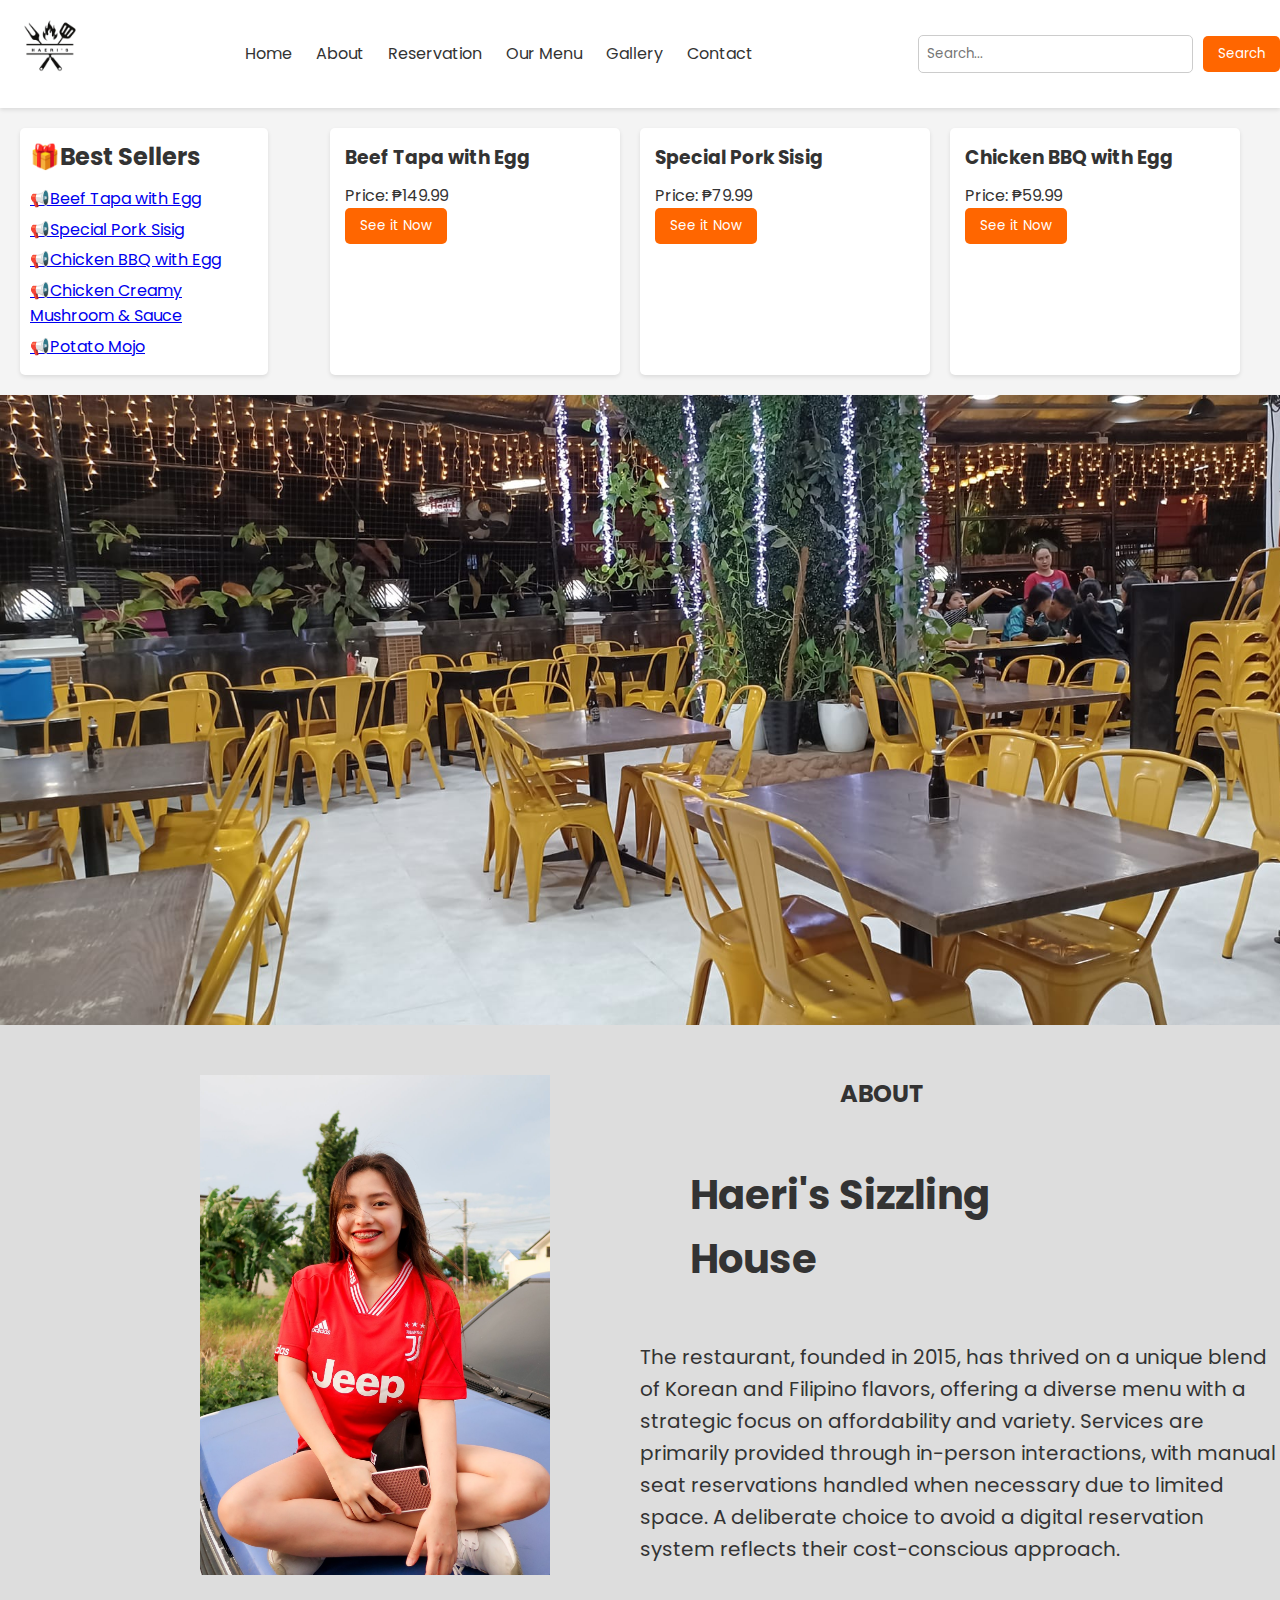
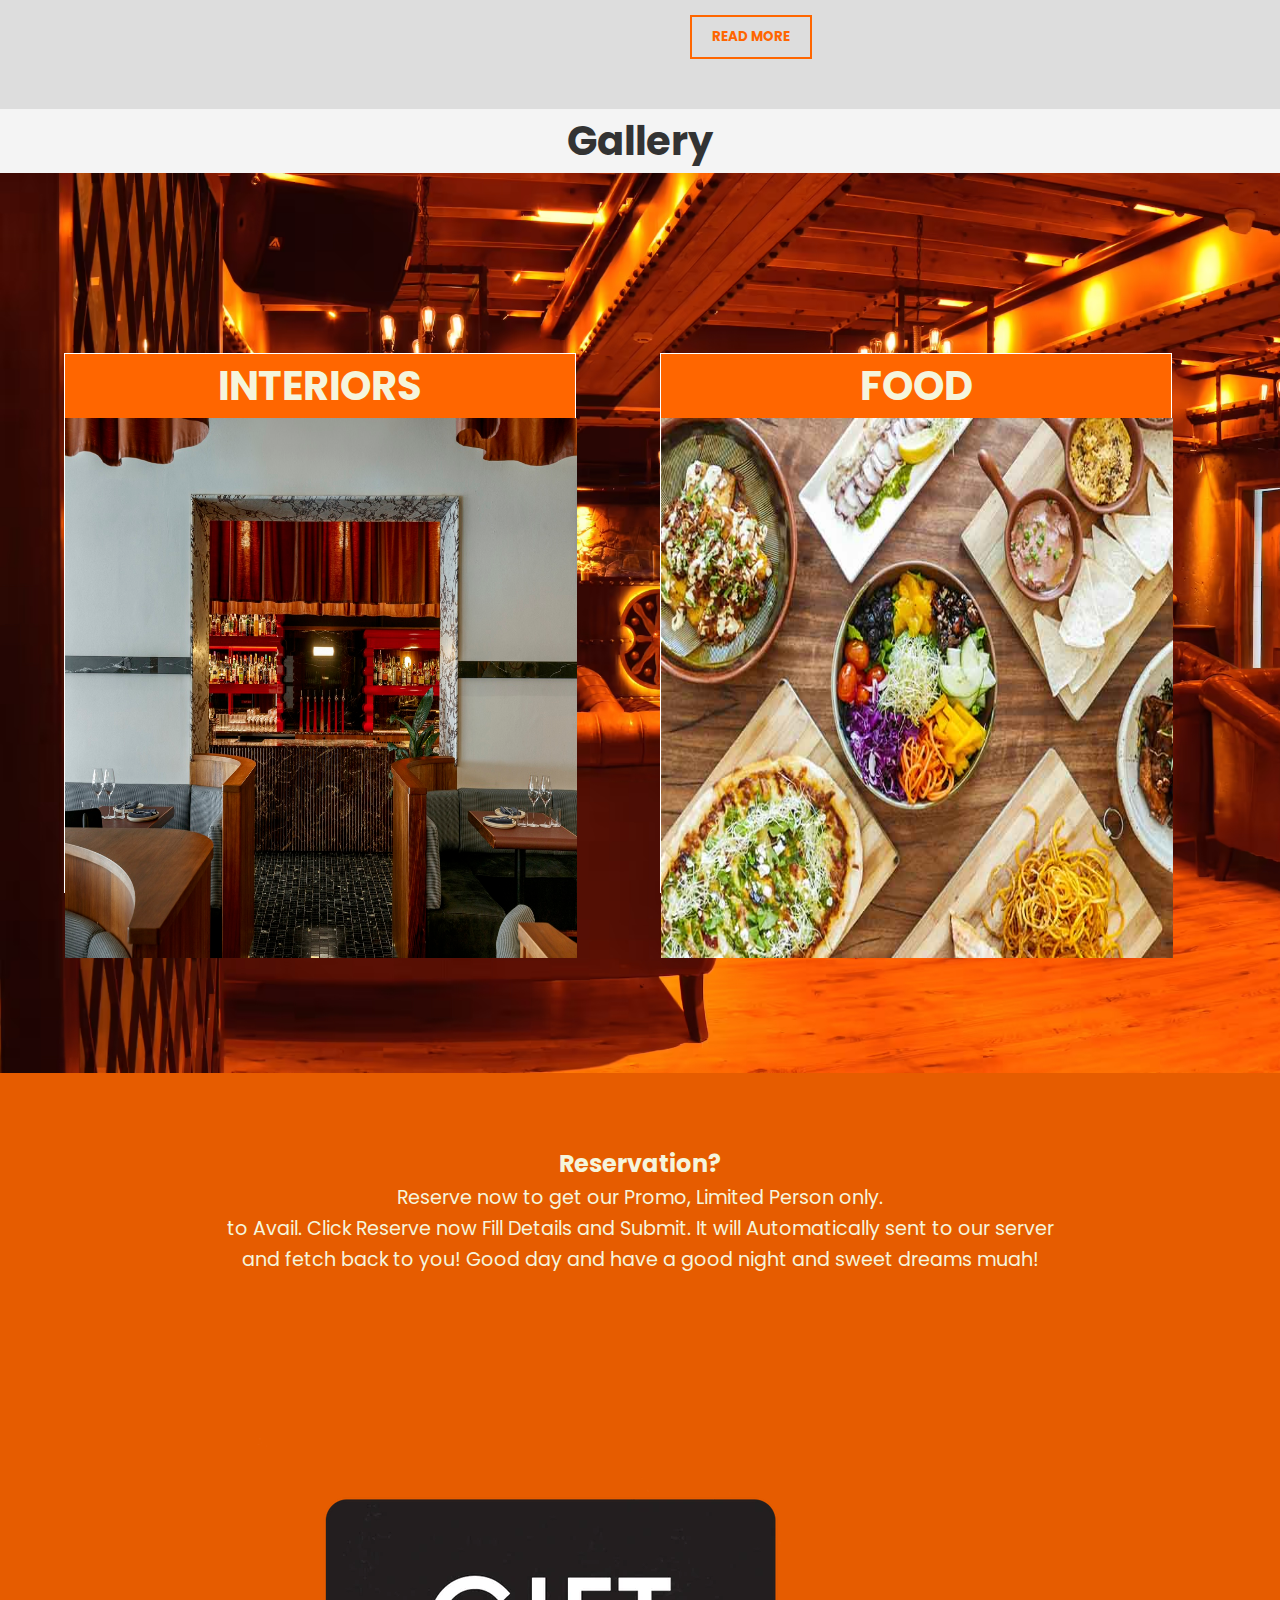
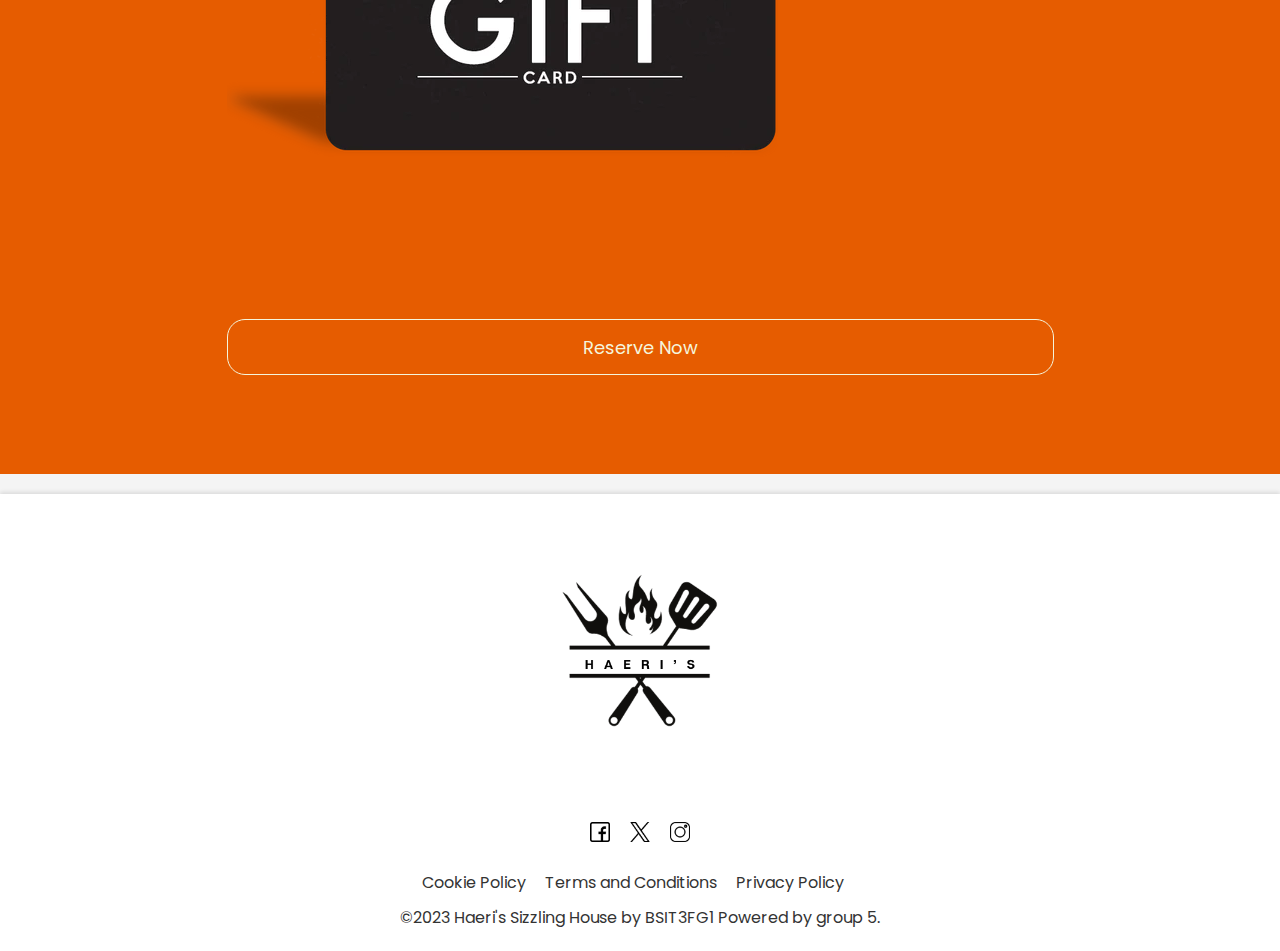
<file: index.html>
<!DOCTYPE html>
<html lang="en">
<head>
    <meta charset="UTF-8">
    <meta name="viewport" content="width=device-width, initial-scale=1.0">
    <title>Haeri's Sizzling House</title>
    <link rel="stylesheet" href="style.css">
</head>
<body>
    <header>
        <!-- Logo -->
        <div class="logo"><img src="assets/HaeRi’s.png" alt="YOUR LOGO"></div>
        <!-- Navigation menu -->
        <nav>
            <ul>
                <li><a href="index.html">Home</a></li>
                <li><a href="#about">About</a></li>
                <li><a href="reservation.html">Reservation</a></li>
                <li><a href="menu.html">Our Menu</a></li>
                <li><a href="gallery.html">Gallery </a></li>
                <li><a href="contact.html">Contact</a></li>
            </ul>
        </nav>
        <!-- Search bar -->
        <div class="search-bar">
            <input type="text" placeholder="Search..." id="searchInput">
            <button onclick="searchFunction()">Search</button>
            
        </div>
    </header>

    <main>
        <div id="popup">
            <div class="popupContent">
                <p>
                    <span class="close-btn" onclick="closePopup()">X</span>
                    If you have any questions, please call our locations on the following numbers: <br>
    
                    Haeri's Sizzling House - (0956) 156 9820 <br>
            
                    The Podium, Ortigas - ‭(0917) 702 8913 <br>
    
                    Bonifacio Global City - ‭(0917) 710 1682 <br>
    
                    City Of Dreams - (0956) 794 0075 <br>
    
                    Araneta City - (0977) 412 0670 <br>
    
                    Facebook: @HaerisSizzlingHouse <br>
    
                    Instagram: @HaerisSizzlingHouse<br>
    
                    Operating Hours:<br>
    
                    Newport World Resorts<br>
                    Bonifacio Global City<br>
    
                    11:00 am - 12:00 mn  Monday - Sunday<br>
    
                    The Podium<br>
    
                    Sunday - Thursday 10:00 AM - 11:00 PM<br>
                    Friday & Saturday 10:00AM - 12:00AM<br>
    
                    City Of Dreams<br>
    
                    11:00 am - 02:00 am  Monday - Sunday<br>
    
                    Delivery Hours:<br>
    
                    11:00 am - 8:00 pm<br>
                    5 pm cut-off for same-day delivery on all orders.<br>
    
                    <button id="order-here" onclick="showpopup2()">RESERVE NOW</button>
                </p>
            </div>
        </div>

        <div id="popup2">
            <div class="bookingContent" id="bookingContent">
                <span class="close-btn" onclick="closePopup()">X</span>
                <form onsubmit="submitForm(event)">
                    <h2>Make a Reservation</h2>
                
                    <label for="name">Full Name:</label>
                    <input type="text" id="name" name="name" required>
                
                    <label for="phone">Mobile Phone:</label>
                    <input type="tel" id="phone" name="phone" required>
                
                    <label for="date">Reservation Date:</label>
                    <input type="date" id="date" name="_date" required>
                
                    <label for="time">Reservation Time:</label>
                    <input type="time" id="time" name="time" required>
                
                    <label for="guest">Party Size (e.g., number of guests):</label>
                    <input type="number" id="guest" name="guest" required>
                
                    <label for="special-requests">Type your Order here: <br>(leave blank if none)</label>
                    <textarea id="special-requests" name="request" rows="4"></textarea>
                
                    <button onclick="">Make Reservation</button>
                    </form>
            </div>
        </div>


        <!-- Product categories -->
        <div class="categories">
            <h2>&#127873;Best Sellers</h2>
            <ul>
                <li><a href="menu.html">&#128226;Beef Tapa with Egg</a></li>
                <li><a href="menu.html">&#128226;Special Pork Sisig</a></li>
                <li><a href="menu.html">&#128226;Chicken BBQ with Egg</a></li>
                <li><a href="menu.html">&#128226;Chicken Creamy Mushroom & Sauce</a></li>
                <li><a href="menu.html">&#128226;Potato Mojo</a></li>
                <!-- Add more categories -->
            </ul>
        </div>
        
        <!-- Product listings -->
        <div class="products">
            <!-- Product cards -->
            <!-- These can be dynamically generated using JavaScript -->
        </div>
    </main>
    <!-- end na to ng main -->

    <!-- Sections here -->
    <section id="home" class="home"></section>


    <section id="about" class="about">
        <div class="left">
            <img src="assets/owner.jpg" alt="">
        </div>

        <div class="right">
            <h3>ABOUT</h3>
            <h2>Haeri's Sizzling House</h2>
            <p>
                The restaurant, founded in 2015, has thrived on a unique blend of Korean and Filipino flavors,
                 offering a diverse menu with a strategic focus on affordability and variety. 
                 Services are primarily provided through in-person interactions, 
                 with manual seat reservations handled when necessary due to limited space. 
                 A deliberate choice to avoid a digital reservation system reflects their cost-conscious approach. 
                    <a href="about.html"><button>READ MORE</button></a>
            </p>
        </div>
    </section>
    <section id="gallery-section" class="gallery-section">
        <h2>Gallery</h2>
        <section id="gallery" class="gallery">
            <div class="left">
                <h2>INTERIORS</h2>
                <a href="interiors.html"><img src="assets/interriors.jpg" alt="img"></a>
            </div>
            <div class="right">
                <h2>FOOD</h2>
                <a href="food.html"><img src="assets/food.jpg" alt="img"></a>
            </div>
        </section>
    </section>

    <section id="reservation-section" class="reservation-section">
        <h2>Reservation?</h2>
        <p>
            Reserve now to get our Promo, Limited Person only. <br>
            to Avail. Click Reserve now Fill Details and Submit. It will Automatically sent to our server <br>
            and fetch back to you! Good day and have a good night and sweet dreams muah! 
        </p>
        <img src="assets/gift.webp" class="center">
        <button type="button" onclick="showpopup2()">Reserve Now</button>
    </section>

    <footer>
        <!-- Footer Logo -->
        <div class="footer-logo">
            <img src="assets/HaeRi’s.png" alt="">
        </div>
        <!-- Footer Links dito dagdagan if meron pa-->
        <div class="footer-links">
            <a href="https://www.facebook.com/HaerisSizzlingHouse/" target="_blank"><input type="image" src="assets/facebook.png" alt="fb"></a>
            <a href="https://twitter.com/haericopter" target="_blank"><input type="image" src="assets/twitter.png" alt="tw"></a>
            <a href="https://www.instagram.com/haericopter" target="_blank"><input type="image" src="assets/instagram.png" alt="ig"></a>
        </div>
        <!-- Footer menu -->
        <div class="footer-menu">
            <ul>
                <li><a class="iubenda-white iubenda-noiframe iubenda-embed iubenda-noiframe " title="Privacy Policy" href="https://www.iubenda.com/privacy-policy/99994695/cookie-policy">Cookie Policy</a></li>
                <script type="text/javascript">(function (w,d) {var loader = function () {var s = d.createElement("script"), tag = d.getElementsByTagName("script")[0]; s.src="https://cdn.iubenda.com/iubenda.js"; tag.parentNode.insertBefore(s,tag);}; if(w.addEventListener){w.addEventListener("load", loader, false);}else if(w.attachEvent){w.attachEvent("onload", loader);}else{w.onload = loader;}})(window, document);</script>
                <li><a href="https://www.iubenda.com/terms-and-conditions/99994695" class="iubenda-white iubenda-noiframe iubenda-embed iubenda-noiframe " title="Terms and Conditions ">Terms and Conditions</a></li>
                <script type="text/javascript">(function (w,d) {var loader = function () {var s = d.createElement("script"), tag = d.getElementsByTagName("script")[0]; s.src="https://cdn.iubenda.com/iubenda.js"; tag.parentNode.insertBefore(s,tag);}; if(w.addEventListener){w.addEventListener("load", loader, false);}else if(w.attachEvent){w.attachEvent("onload", loader);}else{w.onload = loader;}})(window, document);</script>
                <li><a class="iubenda-white iubenda-noiframe iubenda-embed iubenda-noiframe " title="Terms and Conditions" href="https://www.iubenda.com/privacy-policy/99994695">Privacy Policy</a></li>
                <script type="text/javascript">(function (w,d) {var loader = function () {var s = d.createElement("script"), tag = d.getElementsByTagName("script")[0]; s.src="https://cdn.iubenda.com/iubenda.js"; tag.parentNode.insertBefore(s,tag);}; if(w.addEventListener){w.addEventListener("load", loader, false);}else if(w.attachEvent){w.attachEvent("onload", loader);}else{w.onload = loader;}})(window, document);</script>
            </ul>
        </div>
        <!-- Contact information -->
        <div class="contact-info">
            <!-- Your contact details -->
        </div>
        <div class="copyright">©2023 Haeri's Sizzling House by BSIT3FG1 Powered by group 5.</div>
        </footer>
    <script src="script.js"></script> <!-- Include your JavaScript -->
</body>
</html>
</file>
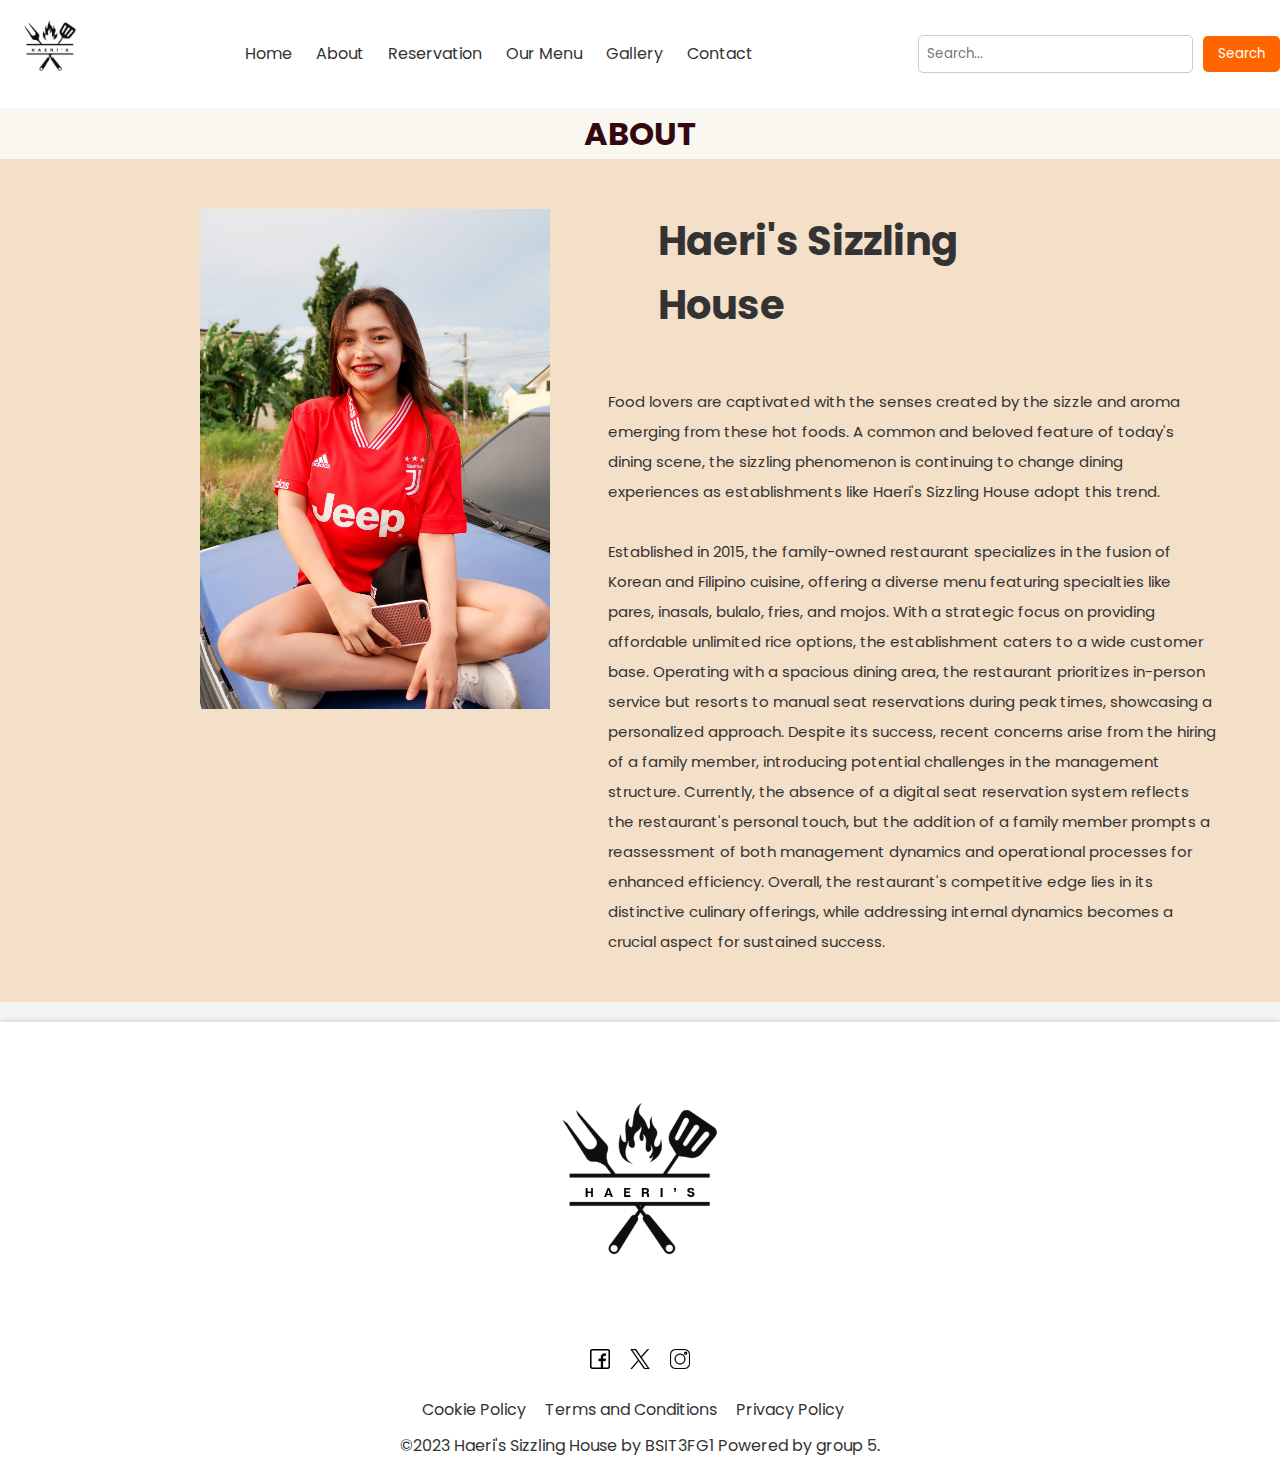
<file: about.html>
<!DOCTYPE html>
<html lang="en">
<head>
    <meta charset="UTF-8">
    <meta name="viewport" content="width=device-width, initial-scale=1.0">
    <title>Haeri's Sizzling House</title>
    <link rel="stylesheet" href="about.css">
</head>
<body>
    <header>
        <!-- Logo -->
        <div class="logo"><img src="assets/HaeRi’s.png" alt="YOUR LOGO"></div>
        <!-- Navigation menu -->
        <nav>
            <ul>
                <li><a href="index.php">Home</a></li>
                <li><a href="about.html">About</a></li>
                <li><a href="reservation.php">Reservation</a></li>
                <li><a href="menu.html">Our Menu</a></li>
                <li><a href="gallery.html">Gallery </a></li>
                <li><a href="contact.html">Contact</a></li>
            </ul>
        </nav>
        <!-- Search bar -->
        <div class="search-bar">
            <input type="text" placeholder="Search...">
            <button>Search</button>
        </div>
    </header>

    <main>
        <h1>ABOUT</h1>
        <section id="about-section" class="about-section">
            <div class="left">
                <img src="assets/owner.jpg" alt="">
            </div>
    
            <div class="right">

                <h2>Haeri's Sizzling House</h2>
                <p>Food lovers are captivated with the senses created by the sizzle 
                    and aroma emerging from these hot foods. A common and beloved feature of today's dining scene, the sizzling phenomenon is 
                    continuing to change dining experiences as establishments like Haeri's Sizzling House adopt this trend.
                    <br>
                    <br>
                    Established in 2015, the family-owned restaurant specializes in the fusion of Korean and Filipino cuisine,
                     offering a diverse menu featuring specialties like pares, inasals, bulalo, fries, and mojos. 
                     With a strategic focus on providing affordable unlimited rice options, the establishment caters 
                     to a wide customer base. Operating with a spacious dining area, the restaurant prioritizes 
                     in-person service but resorts to manual seat reservations during peak times, showcasing a personalized 
                     approach. Despite its success, recent concerns arise from the hiring of a family member, introducing
                      potential challenges in the management structure. Currently, the absence of a digital seat reservation
                       system reflects the restaurant's personal touch, but the addition of a family member prompts a 
                       reassessment of both management dynamics and operational processes for enhanced efficiency. Overall,
                        the restaurant's competitive edge lies in its distinctive culinary offerings, while addressing internal
                         dynamics becomes a crucial aspect for sustained success.
                </p>
            </div>
        </section>
    </main>
    <!-- end na to ng main -->

    <!-- Sections here -->
    



    <footer>
        <!-- Footer Logo -->
        <div class="footer-logo">
            <img src="assets/HaeRi’s.png" alt="">
        </div>
        <!-- Footer Links dito dagdagan if meron pa-->
        <div class="footer-links">
            <a href="https://www.facebook.com/HaerisSizzlingHouse/" target="_blank"><input type="image" src="assets/facebook.png" alt="fb"></a>
            <a href="https://twitter.com/haericopter" target="_blank"><input type="image" src="assets/twitter.png" alt="tw"></a>
            <a href="https://www.instagram.com/haericopter" target="_blank"><input type="image" src="assets/instagram.png" alt="ig"></a>
        </div>
        <!-- Footer menu -->
        <div class="footer-menu">
            <ul>
                <li><a class="iubenda-white iubenda-noiframe iubenda-embed iubenda-noiframe " title="Privacy Policy" href="https://www.iubenda.com/privacy-policy/99994695/cookie-policy">Cookie Policy</a></li>
                <script type="text/javascript">(function (w,d) {var loader = function () {var s = d.createElement("script"), tag = d.getElementsByTagName("script")[0]; s.src="https://cdn.iubenda.com/iubenda.js"; tag.parentNode.insertBefore(s,tag);}; if(w.addEventListener){w.addEventListener("load", loader, false);}else if(w.attachEvent){w.attachEvent("onload", loader);}else{w.onload = loader;}})(window, document);</script>
                <li><a href="https://www.iubenda.com/terms-and-conditions/99994695" class="iubenda-white iubenda-noiframe iubenda-embed iubenda-noiframe " title="Terms and Conditions ">Terms and Conditions</a></li>
                <script type="text/javascript">(function (w,d) {var loader = function () {var s = d.createElement("script"), tag = d.getElementsByTagName("script")[0]; s.src="https://cdn.iubenda.com/iubenda.js"; tag.parentNode.insertBefore(s,tag);}; if(w.addEventListener){w.addEventListener("load", loader, false);}else if(w.attachEvent){w.attachEvent("onload", loader);}else{w.onload = loader;}})(window, document);</script>
                <li><a class="iubenda-white iubenda-noiframe iubenda-embed iubenda-noiframe " title="Terms and Conditions" href="https://www.iubenda.com/privacy-policy/99994695">Privacy Policy</a></li>
                <script type="text/javascript">(function (w,d) {var loader = function () {var s = d.createElement("script"), tag = d.getElementsByTagName("script")[0]; s.src="https://cdn.iubenda.com/iubenda.js"; tag.parentNode.insertBefore(s,tag);}; if(w.addEventListener){w.addEventListener("load", loader, false);}else if(w.attachEvent){w.attachEvent("onload", loader);}else{w.onload = loader;}})(window, document);</script>
            </ul>
        </div>
        <!-- Contact information -->
        <div class="contact-info">
            <!-- Your contact details -->
        </div>
        <div class="copyright">©2023 Haeri's Sizzling House by BSIT3FG1 Powered by group 5.</div>
        </footer>
    <script src="script.js"></script> <!-- Include your JavaScript -->
</body>
</html>
</file>
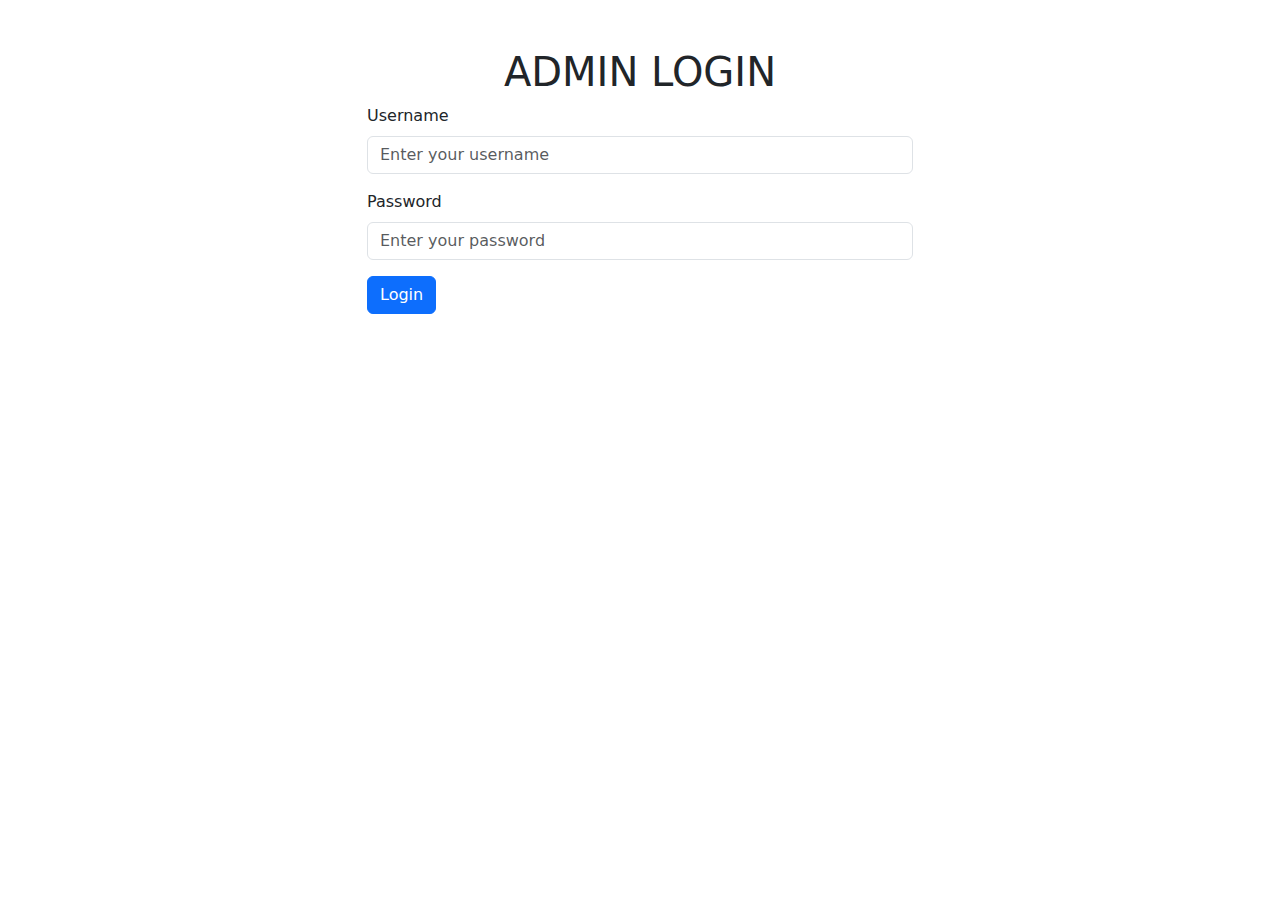
<file: admin.html>
<!DOCTYPE html>
<html lang="en">
<head>
  <meta charset="UTF-8">
  <title>Login Form</title>
  <!-- Bootstrap CSS -->
  <link href="https://cdn.jsdelivr.net/npm/bootstrap@5.3.0/dist/css/bootstrap.min.css" rel="stylesheet">
</head>
<body>
  <div class="container mt-5">
    <div class="row justify-content-center">
      <div class="col-md-6">
        <form>
            <h1 class="text-center">ADMIN LOGIN</h1>
          <div class="mb-3">
            <label for="username" class="form-label">Username</label>
            <input type="text" class="form-control" id="username" placeholder="Enter your username">
          </div>
          <div class="mb-3">
            <label for="password" class="form-label">Password</label>
            <input type="password" class="form-control" id="password" placeholder="Enter your password">
          </div>
          <button type="submit" class="btn btn-primary" onclick="login()">Login</button>
        </form>
      </div>
    </div>
  </div>

  <script>
    function login(){
        let username = document.getElementById('username').value;
        let password = document.getElementById('password').value;

        if(username === 'admin' && password === 'admin'){
            alert('LOGIN SUCCESSFUL!');
            console.log("Redirecting...");
            window.location.href = "dashboard.html";

        }
        else{
            alert('LOGIN FAILED')
        }
    }
  </script>
  <!-- Bootstrap JS -->
  <script src="https://cdn.jsdelivr.net/npm/bootstrap@5.3.0/dist/js/bootstrap.bundle.min.js"></script>
</body>
</html>
</file>
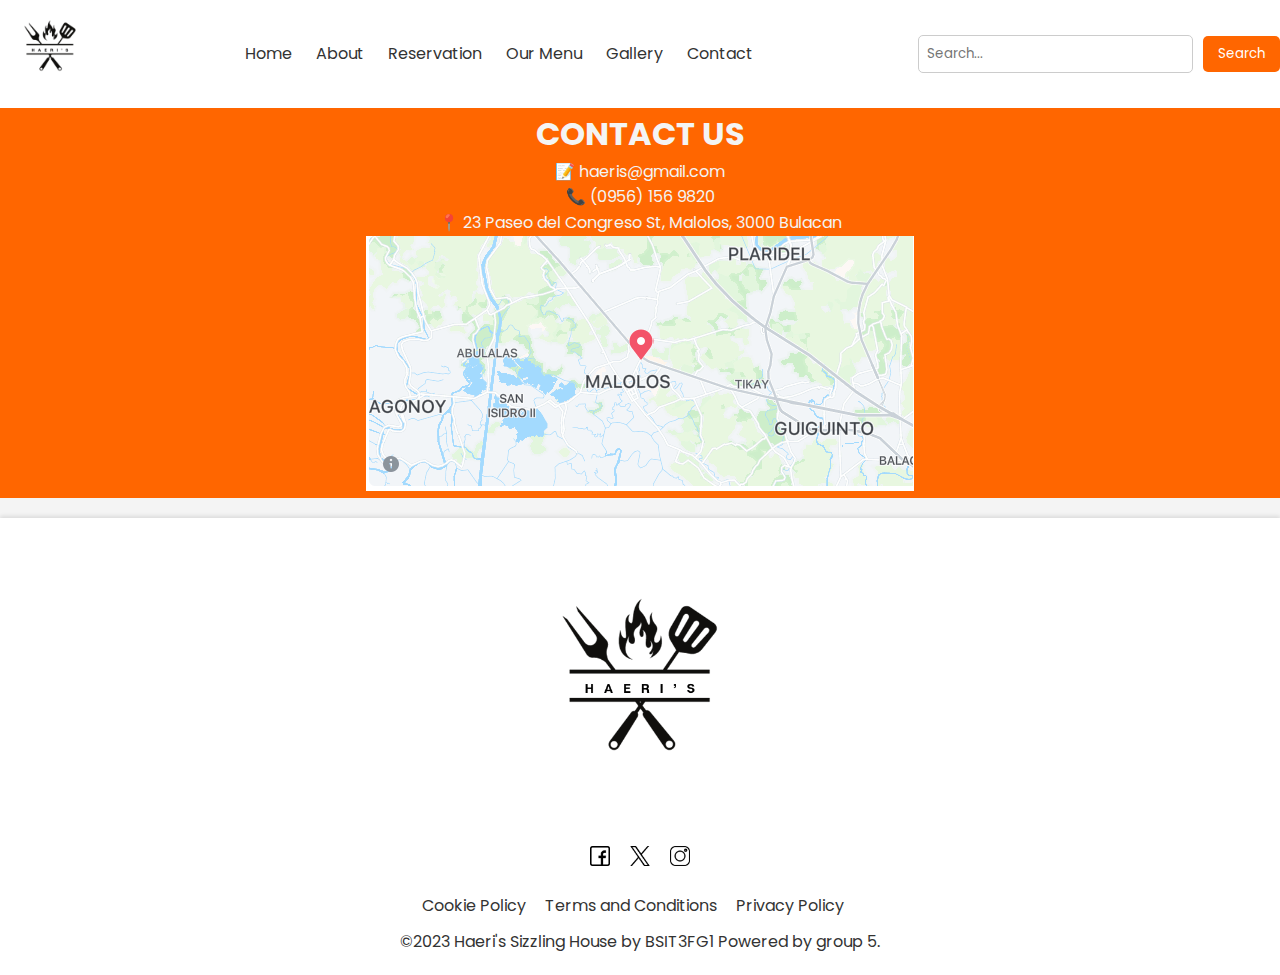
<file: contact.html>
<!DOCTYPE html>
<html lang="en">
<head>
    <meta charset="UTF-8">
    <meta name="viewport" content="width=device-width, initial-scale=1.0">
    <title>Haeri's Sizzling House</title>
    <link rel="stylesheet" href="contact.css">
</head>
<body>
    <header>
        <!-- Logo -->
        <div class="logo"><img src="assets/HaeRi’s.png" alt="YOUR LOGO"></div>
        <!-- Navigation menu -->
        <nav>
            <ul>
                <li><a href="index.php">Home</a></li>
                <li><a href="about.html">About</a></li>
                <li><a href="reservation.php">Reservation</a></li>
                <li><a href="menu.html">Our Menu</a></li>
                <li><a href="gallery.html">Gallery </a></li>
                <li><a href="contact.html">Contact</a></li>
            </ul>
        </nav>
        <!-- Search bar -->
        <div class="search-bar">
            <input type="text" placeholder="Search...">
            <button>Search</button>
        </div>
    </header>

    <main>
        <section id="home" class="home">
            <h1>CONTACT US</h1>
            <p>&#128221; haeris@gmail.com</p>
            <p>&#128222; (0956) 156 9820</p>
            <p>📍 23 Paseo del Congreso St, Malolos, 3000 Bulacan</p>
            <img src="assets/map.png" alt="">
        </section>
     






    </main>
    <!-- end na to ng main -->








    <footer>
        <!-- Footer Logo -->
        <div class="footer-logo">
            <img src="assets/HaeRi’s.png" alt="">
        </div>
        <!-- Footer Links dito dagdagan if meron pa-->
        <div class="footer-links">
            <a href="https://www.facebook.com/HaerisSizzlingHouse/" target="_blank"><input type="image" src="assets/facebook.png" alt="fb"></a>
            <a href="https://twitter.com/haericopter" target="_blank"><input type="image" src="assets/twitter.png" alt="tw"></a>
            <a href="https://www.instagram.com/haericopter" target="_blank"><input type="image" src="assets/instagram.png" alt="ig"></a>
        </div>
        <!-- Footer menu -->
        <div class="footer-menu">
            <ul>
                <li><a class="iubenda-white iubenda-noiframe iubenda-embed iubenda-noiframe " title="Privacy Policy" href="https://www.iubenda.com/privacy-policy/99994695/cookie-policy">Cookie Policy</a></li>
                <script type="text/javascript">(function (w,d) {var loader = function () {var s = d.createElement("script"), tag = d.getElementsByTagName("script")[0]; s.src="https://cdn.iubenda.com/iubenda.js"; tag.parentNode.insertBefore(s,tag);}; if(w.addEventListener){w.addEventListener("load", loader, false);}else if(w.attachEvent){w.attachEvent("onload", loader);}else{w.onload = loader;}})(window, document);</script>
                <li><a href="https://www.iubenda.com/terms-and-conditions/99994695" class="iubenda-white iubenda-noiframe iubenda-embed iubenda-noiframe " title="Terms and Conditions ">Terms and Conditions</a></li>
                <script type="text/javascript">(function (w,d) {var loader = function () {var s = d.createElement("script"), tag = d.getElementsByTagName("script")[0]; s.src="https://cdn.iubenda.com/iubenda.js"; tag.parentNode.insertBefore(s,tag);}; if(w.addEventListener){w.addEventListener("load", loader, false);}else if(w.attachEvent){w.attachEvent("onload", loader);}else{w.onload = loader;}})(window, document);</script>
                <li><a class="iubenda-white iubenda-noiframe iubenda-embed iubenda-noiframe " title="Terms and Conditions" href="https://www.iubenda.com/privacy-policy/99994695">Privacy Policy</a></li>
                <script type="text/javascript">(function (w,d) {var loader = function () {var s = d.createElement("script"), tag = d.getElementsByTagName("script")[0]; s.src="https://cdn.iubenda.com/iubenda.js"; tag.parentNode.insertBefore(s,tag);}; if(w.addEventListener){w.addEventListener("load", loader, false);}else if(w.attachEvent){w.attachEvent("onload", loader);}else{w.onload = loader;}})(window, document);</script>
            </ul>
        </div>
        <!-- Contact information -->
        <div class="contact-info">
            <!-- Your contact details -->
        </div>
        <div class="copyright">©2023 Haeri's Sizzling House by BSIT3FG1 Powered by group 5.</div>
        </footer>
    <script src="script.js"></script> <!-- Include your JavaScript -->
</body>
</html>
</file>
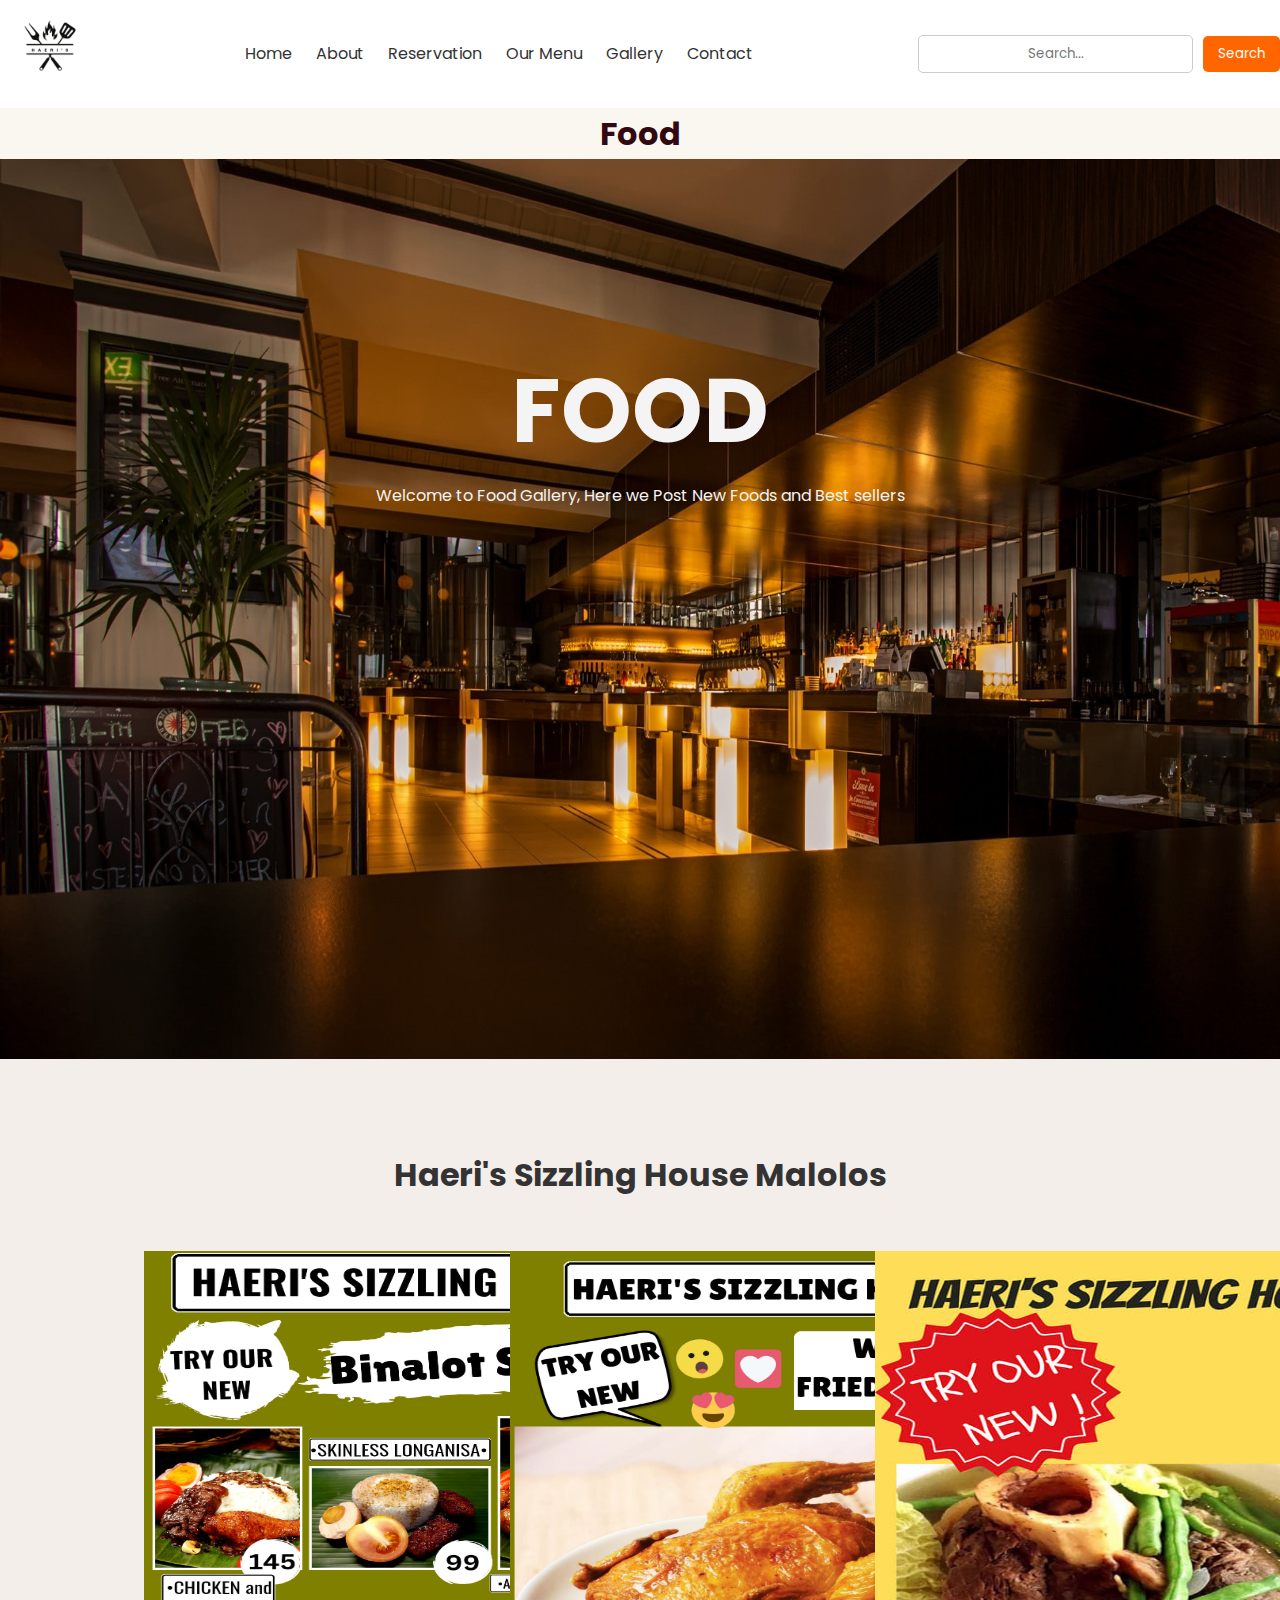
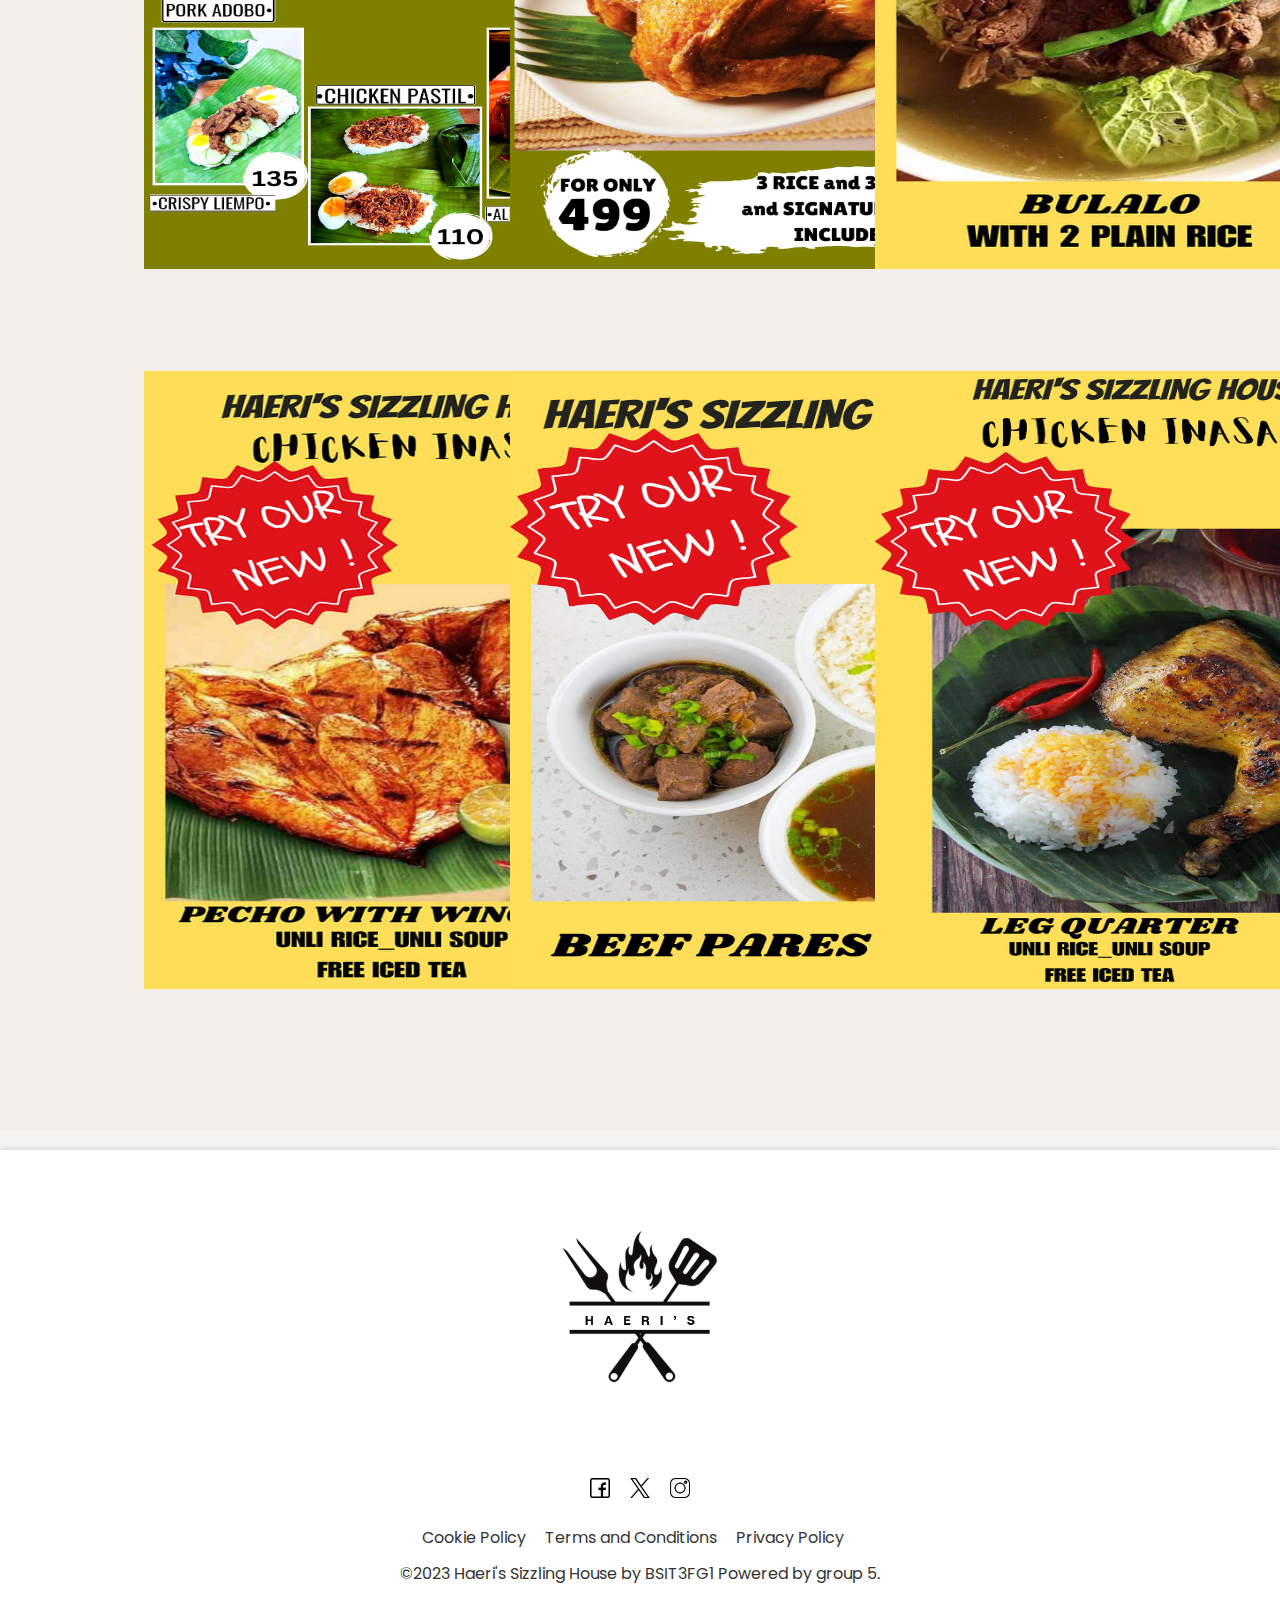
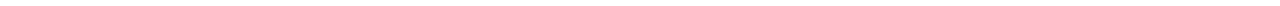
<file: food.html>
<!DOCTYPE html>
<html lang="en">
<head>
    <meta charset="UTF-8">
    <meta name="viewport" content="width=device-width, initial-scale=1.0">
    
    <title>Haeri's Sizzling House</title>
    <link rel="stylesheet" href="food.css">
</head>
<body>
    <header>
        <!-- Logo -->
        <div class="logo"><img src="assets/HaeRi’s.png" alt="YOUR LOGO"></div>
        <!-- Navigation menu -->
        <nav>
            <ul>
                <li><a href="index.php">Home</a></li>
                <li><a href="about.html">About</a></li>
                <li><a href="reservation.php">Reservation</a></li>
                <li><a href="menu.html">Our Menu</a></li>
                <li><a href="gallery.html">Gallery </a></li>
                <li><a href="contact.html">Contact</a></li>
            </ul>
        </nav>
        <!-- Search bar -->
        <div class="search-bar">
            <input type="text" placeholder="Search...">
            <button>Search</button>
        </div>
    </header>

    <main>
        <h1>Food</h1>
        <section id="home" class="home">
            <h2>FOOD</h2>
            <p>
                Welcome to Food Gallery, Here we Post New Foods and Best sellers
            </p>
        </section>

        <section id="gallery" class="gallery">
            <h2>Haeri's Sizzling House Malolos</h2>
            <section class="pictures">
                <img src="assets/gfood1.jpg" alt="">
                <img src="assets/gfood2.jpg" alt="">
                <img src="assets/gfood3.jpg" alt="">
                <img src="assets/gfood4.jpg" alt="">
                <img src="assets/gfood5.jpg" alt="">
                <img src="assets/gfood6.jpg" alt="">
            </section>
        </section>

    </main>
    <!-- end na to ng main -->

    <!-- Sections here -->




    <footer>
        <!-- Footer Logo -->
        <div class="footer-logo">
            <img src="assets/HaeRi’s.png" alt="">
        </div>
        <!-- Footer Links dito dagdagan if meron pa-->
        <div class="footer-links">
            <a href="https://www.facebook.com/HaerisSizzlingHouse/" target="_blank"><input type="image" src="assets/facebook.png" alt="fb"></a>
            <a href="https://twitter.com/haericopter" target="_blank"><input type="image" src="assets/twitter.png" alt="tw"></a>
            <a href="https://www.instagram.com/haericopter" target="_blank"><input type="image" src="assets/instagram.png" alt="ig"></a>
        </div>
        <!-- Footer menu -->
        <div class="footer-menu">
            <ul>
                <li><a class="iubenda-white iubenda-noiframe iubenda-embed iubenda-noiframe " title="Privacy Policy" href="https://www.iubenda.com/privacy-policy/99994695/cookie-policy">Cookie Policy</a></li>
                <script type="text/javascript">(function (w,d) {var loader = function () {var s = d.createElement("script"), tag = d.getElementsByTagName("script")[0]; s.src="https://cdn.iubenda.com/iubenda.js"; tag.parentNode.insertBefore(s,tag);}; if(w.addEventListener){w.addEventListener("load", loader, false);}else if(w.attachEvent){w.attachEvent("onload", loader);}else{w.onload = loader;}})(window, document);</script>
                <li><a href="https://www.iubenda.com/terms-and-conditions/99994695" class="iubenda-white iubenda-noiframe iubenda-embed iubenda-noiframe " title="Terms and Conditions ">Terms and Conditions</a></li>
                <script type="text/javascript">(function (w,d) {var loader = function () {var s = d.createElement("script"), tag = d.getElementsByTagName("script")[0]; s.src="https://cdn.iubenda.com/iubenda.js"; tag.parentNode.insertBefore(s,tag);}; if(w.addEventListener){w.addEventListener("load", loader, false);}else if(w.attachEvent){w.attachEvent("onload", loader);}else{w.onload = loader;}})(window, document);</script>
                <li><a class="iubenda-white iubenda-noiframe iubenda-embed iubenda-noiframe " title="Terms and Conditions" href="https://www.iubenda.com/privacy-policy/99994695">Privacy Policy</a></li>
                <script type="text/javascript">(function (w,d) {var loader = function () {var s = d.createElement("script"), tag = d.getElementsByTagName("script")[0]; s.src="https://cdn.iubenda.com/iubenda.js"; tag.parentNode.insertBefore(s,tag);}; if(w.addEventListener){w.addEventListener("load", loader, false);}else if(w.attachEvent){w.attachEvent("onload", loader);}else{w.onload = loader;}})(window, document);</script>
            </ul>
        </div>
        <!-- Contact information -->
        <div class="contact-info">
            <!-- Your contact details -->
        </div>
        <div class="copyright">©2023 Haeri's Sizzling House by BSIT3FG1 Powered by group 5.</div>
        </footer>
    <script src="script.js"></script> <!-- Include your JavaScript -->
</body>
</html>
</file>
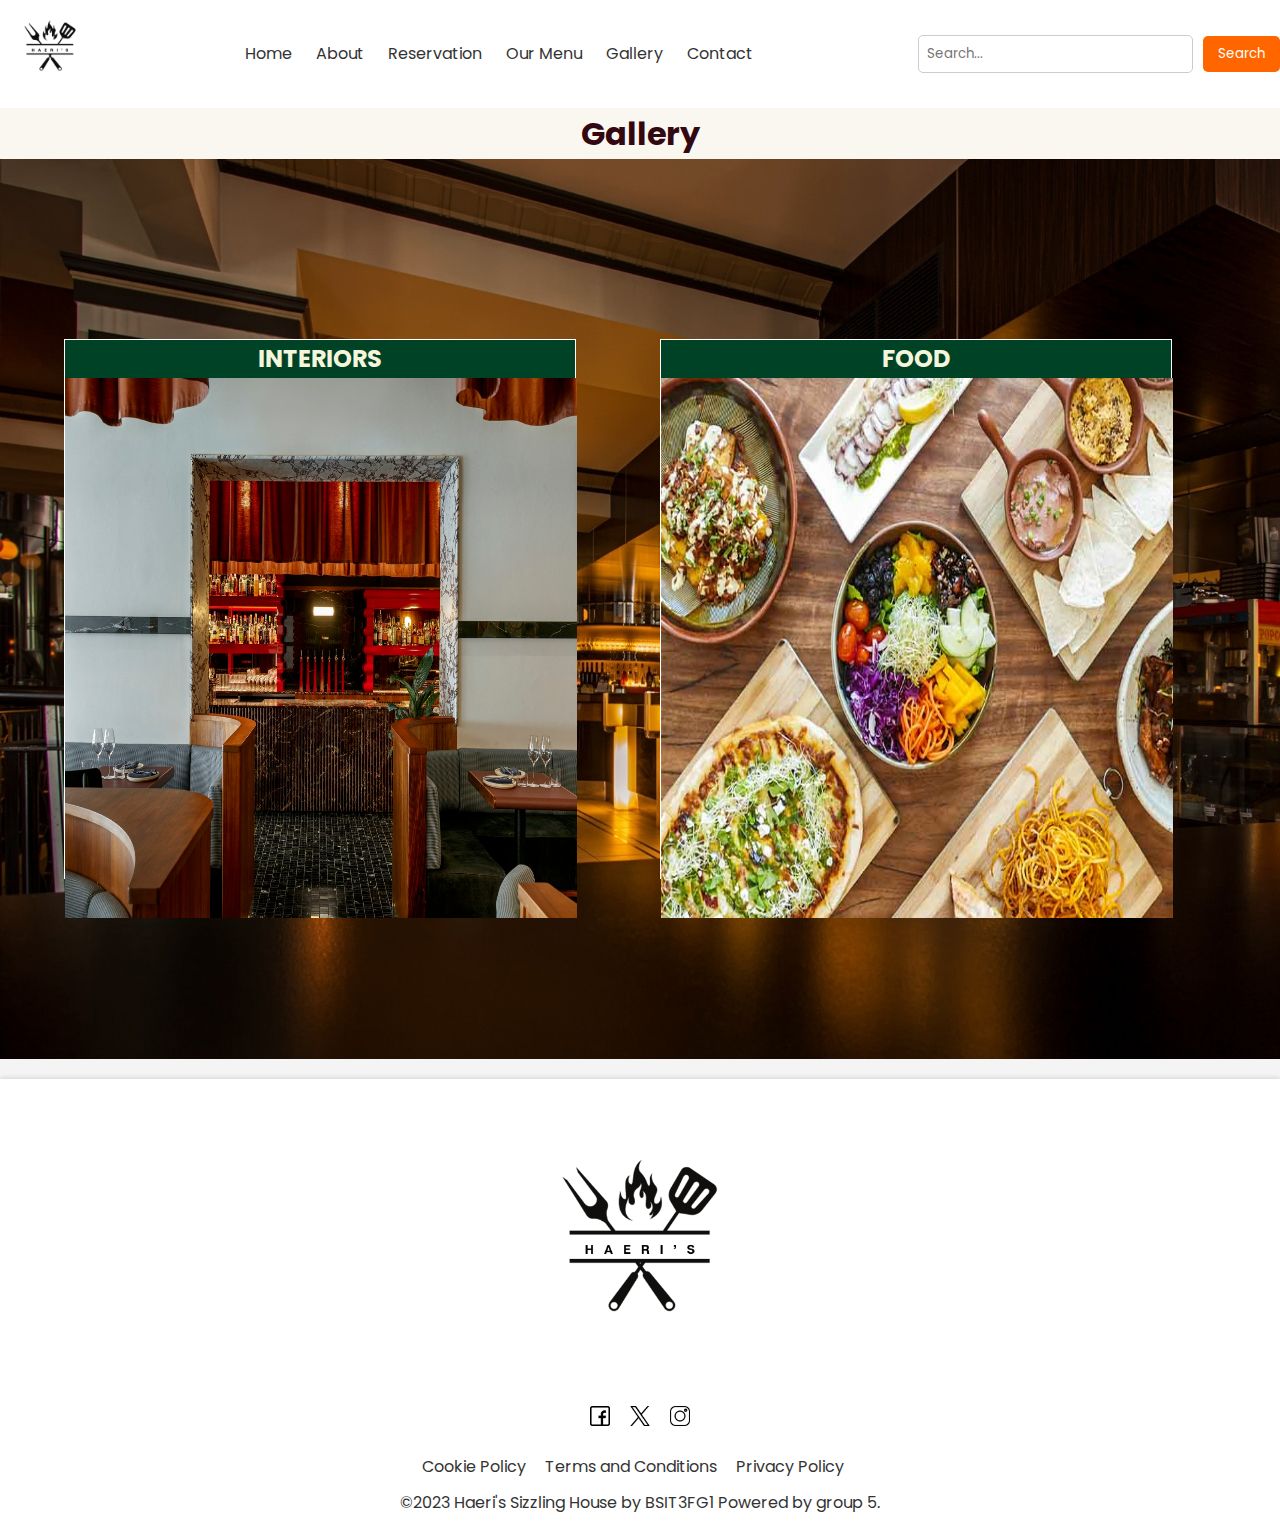
<file: gallery.html>
<!DOCTYPE html>
<html lang="en">
<head>
    <meta charset="UTF-8">
    <meta name="viewport" content="width=device-width, initial-scale=1.0">
    <title>Gallery | aeri's Sizzling House</title>
    <link rel="stylesheet" href="gallery.css">
</head>
<body>
    <header>
        <!-- Logo -->
        <div class="logo"><img src="assets/HaeRi’s.png" alt="YOUR LOGO"></div>
        <!-- Navigation menu -->
        <nav>
            <ul>
                <li><a href="index.php">Home</a></li>
                <li><a href="about.html">About</a></li>
                <li><a href="reservation.php">Reservation</a></li>
                <li><a href="menu.html">Our Menu</a></li>
                <li><a href="gallery.html">Gallery </a></li>
                <li><a href="contact.html">Contact</a></li>
            </ul>
        </nav>
        <!-- Search bar -->
        <div class="search-bar">
            <input type="text" placeholder="Search...">
            <button>Search</button>
        </div>
    </header>

    <main> 
        <h1>Gallery</h1>
    <section id="gallery" class="gallery">
        <div class="left">
            <h2>INTERIORS</h2>
            <a href="interiors.html"><img src="assets/interriors.jpg" alt="img"></a>
        </div>
        <div class="right">
            <h2>FOOD</h2>
            <a href="food.html"><img src="assets/food.jpg" alt="img"></a>
        </div>

    </section>
    </main>
    <!-- end na to ng main -->

    <!-- other Sections here -->



    <footer>
        <!-- Footer Logo -->
        <div class="footer-logo">
            <img src="assets/HaeRi’s.png" alt="">
        </div>
        <!-- Footer Links dito dagdagan if meron pa-->
        <div class="footer-links">
            <a href="https://www.facebook.com/HaerisSizzlingHouse/" target="_blank"><input type="image" src="assets/facebook.png" alt="fb"></a>
            <a href="https://twitter.com/haericopter" target="_blank"><input type="image" src="assets/twitter.png" alt="tw"></a>
            <a href="https://www.instagram.com/haericopter" target="_blank"><input type="image" src="assets/instagram.png" alt="ig"></a>
        </div>
        <!-- Footer menu -->
        <div class="footer-menu">
            <ul>
                <li><a class="iubenda-white iubenda-noiframe iubenda-embed iubenda-noiframe " title="Privacy Policy" href="https://www.iubenda.com/privacy-policy/99994695/cookie-policy">Cookie Policy</a></li>
                <script type="text/javascript">(function (w,d) {var loader = function () {var s = d.createElement("script"), tag = d.getElementsByTagName("script")[0]; s.src="https://cdn.iubenda.com/iubenda.js"; tag.parentNode.insertBefore(s,tag);}; if(w.addEventListener){w.addEventListener("load", loader, false);}else if(w.attachEvent){w.attachEvent("onload", loader);}else{w.onload = loader;}})(window, document);</script>
                <li><a href="https://www.iubenda.com/terms-and-conditions/99994695" class="iubenda-white iubenda-noiframe iubenda-embed iubenda-noiframe " title="Terms and Conditions ">Terms and Conditions</a></li>
                <script type="text/javascript">(function (w,d) {var loader = function () {var s = d.createElement("script"), tag = d.getElementsByTagName("script")[0]; s.src="https://cdn.iubenda.com/iubenda.js"; tag.parentNode.insertBefore(s,tag);}; if(w.addEventListener){w.addEventListener("load", loader, false);}else if(w.attachEvent){w.attachEvent("onload", loader);}else{w.onload = loader;}})(window, document);</script>
                <li><a class="iubenda-white iubenda-noiframe iubenda-embed iubenda-noiframe " title="Terms and Conditions" href="https://www.iubenda.com/privacy-policy/99994695">Privacy Policy</a></li>
                <script type="text/javascript">(function (w,d) {var loader = function () {var s = d.createElement("script"), tag = d.getElementsByTagName("script")[0]; s.src="https://cdn.iubenda.com/iubenda.js"; tag.parentNode.insertBefore(s,tag);}; if(w.addEventListener){w.addEventListener("load", loader, false);}else if(w.attachEvent){w.attachEvent("onload", loader);}else{w.onload = loader;}})(window, document);</script>
            </ul>
        </div>
        <!-- Contact information -->
        <div class="contact-info">
            <!-- Your contact details -->
        </div>
        <div class="copyright">©2023 Haeri's Sizzling House by BSIT3FG1 Powered by group 5.</div>
        </footer>
        <script src="script.js"></script>
</body>
</html>
</file>
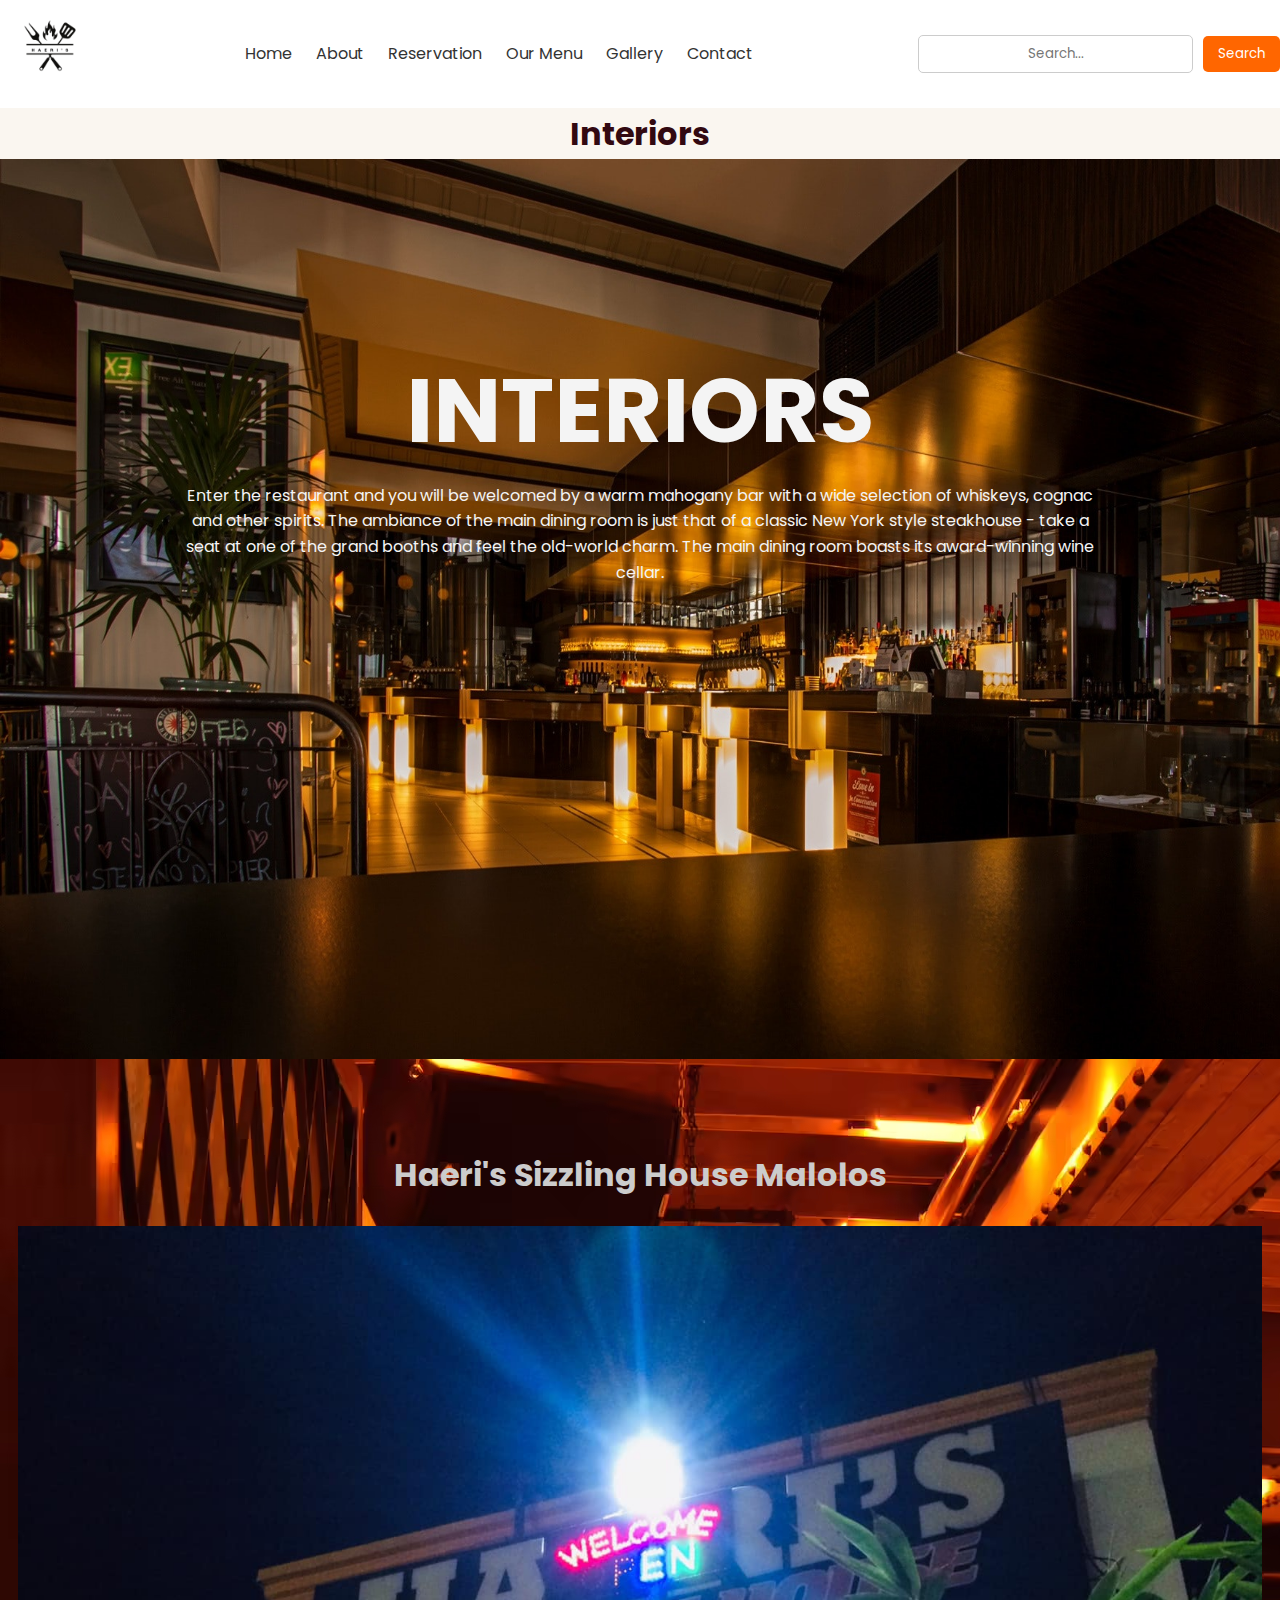
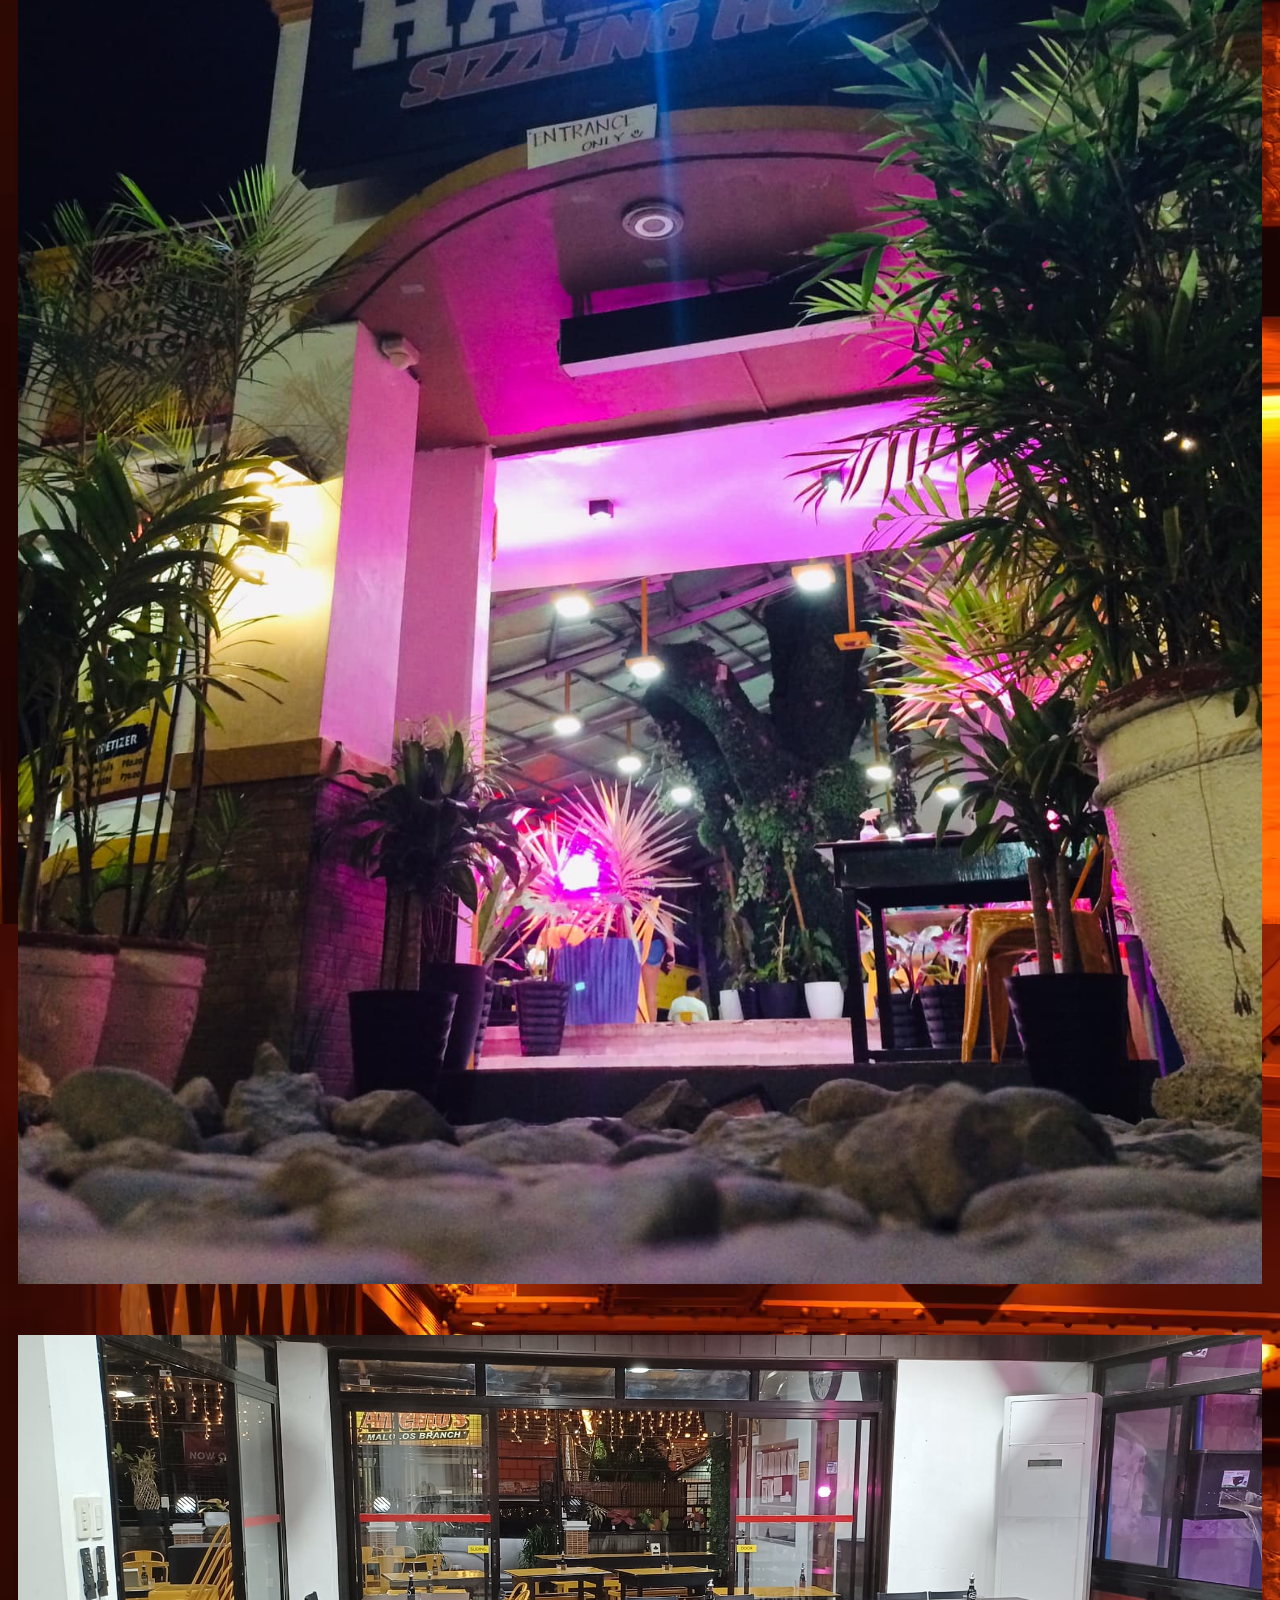
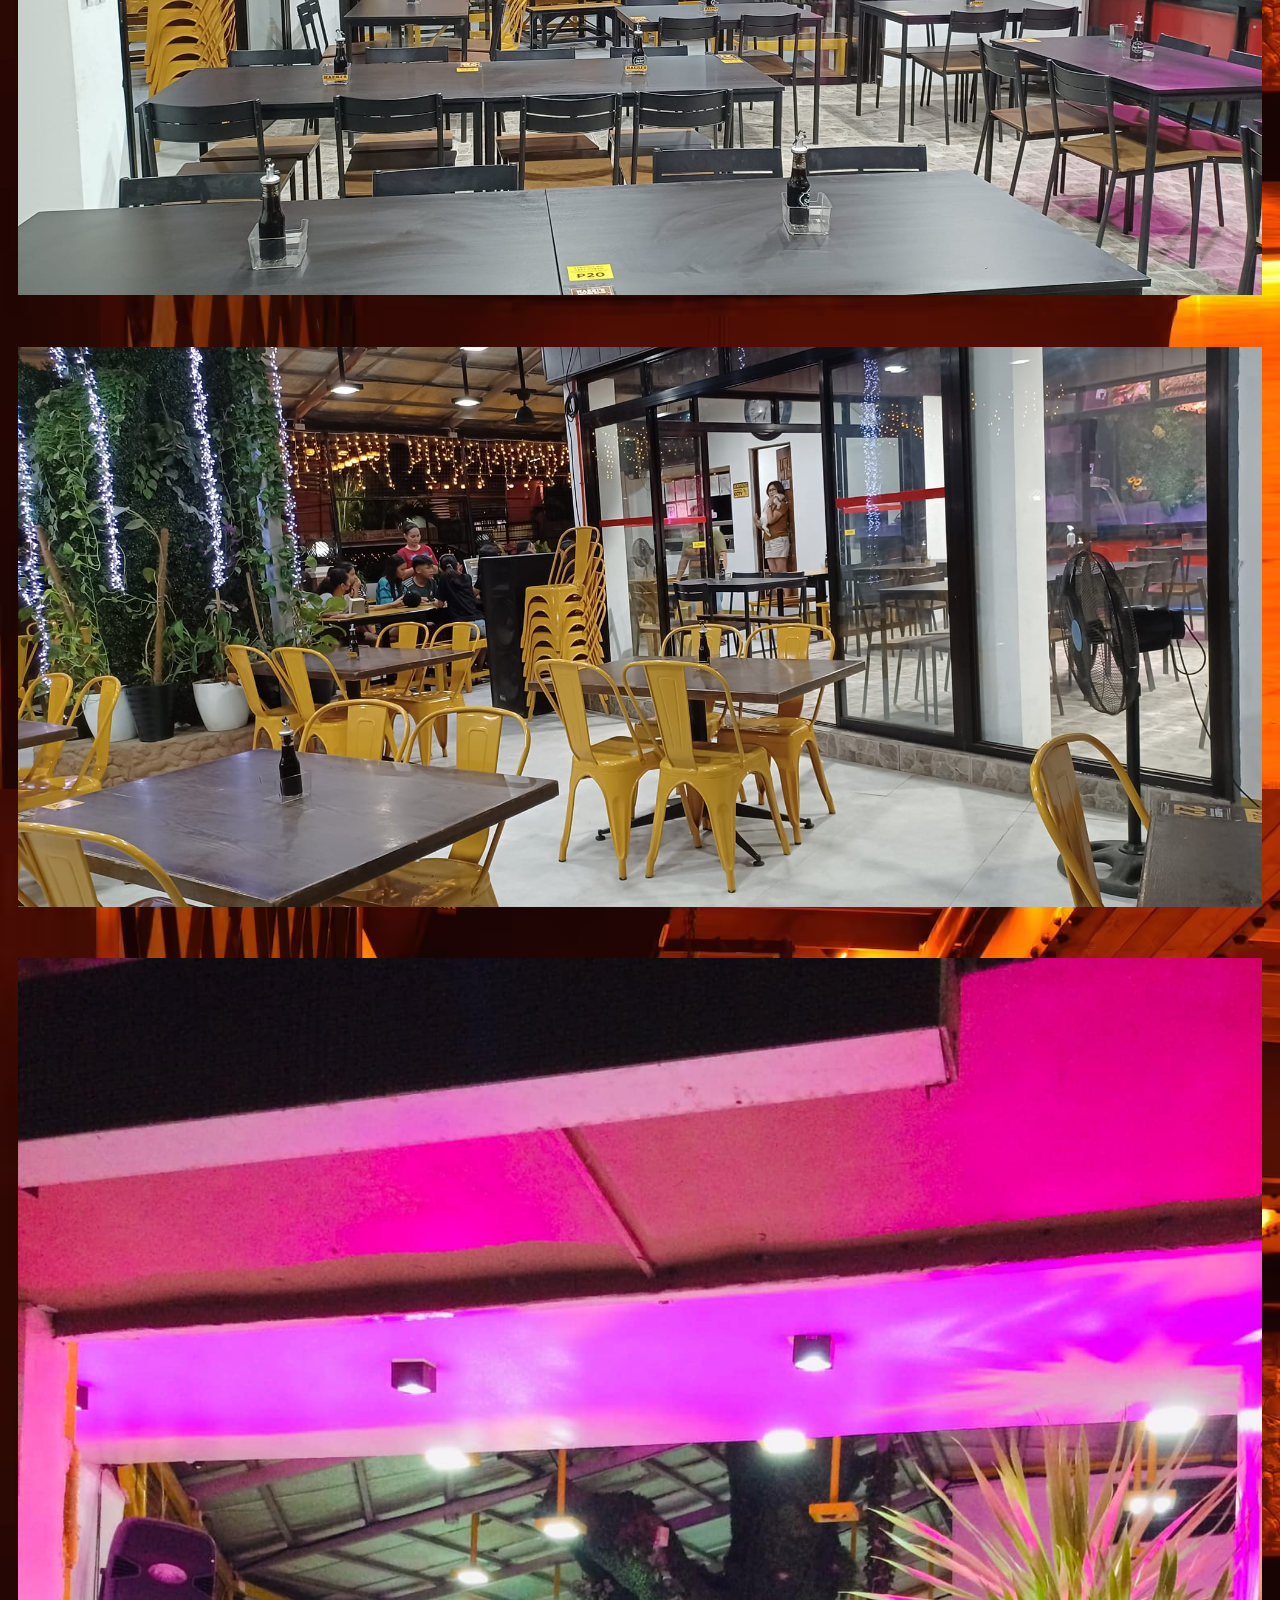
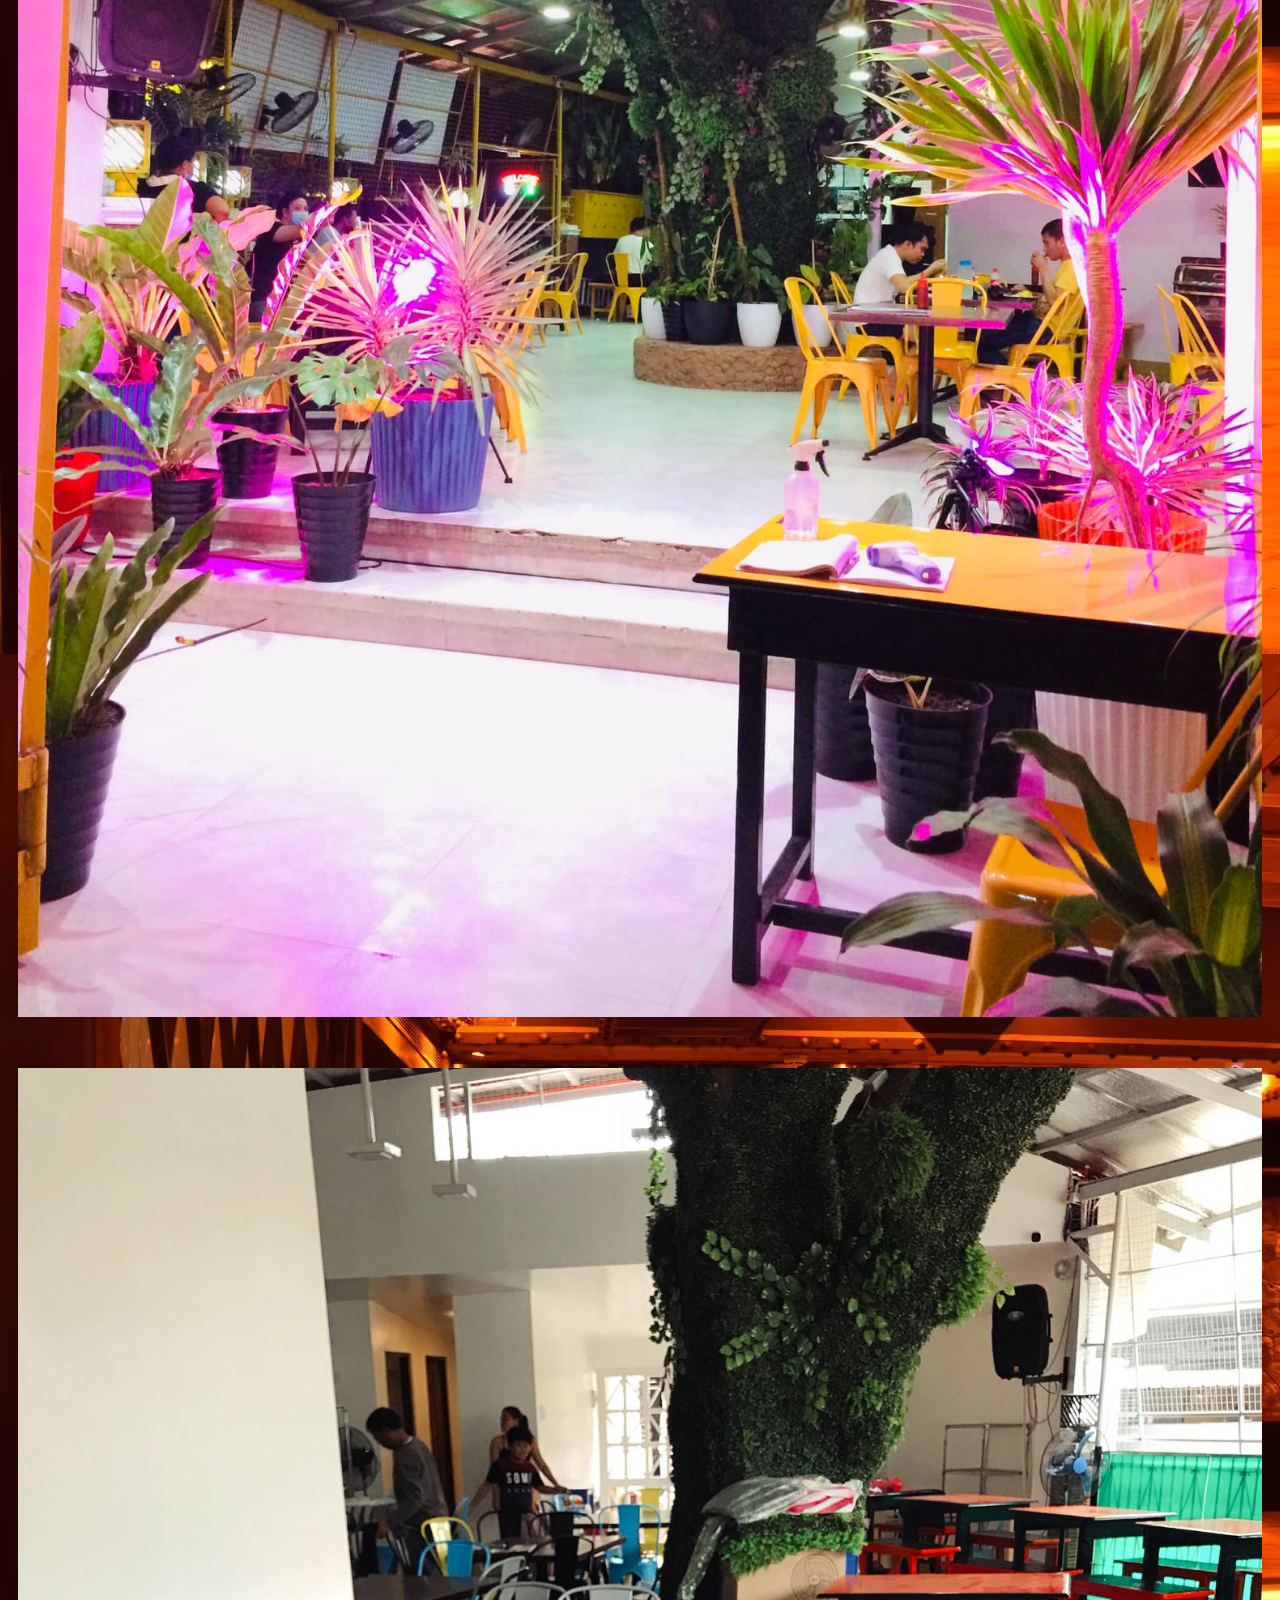
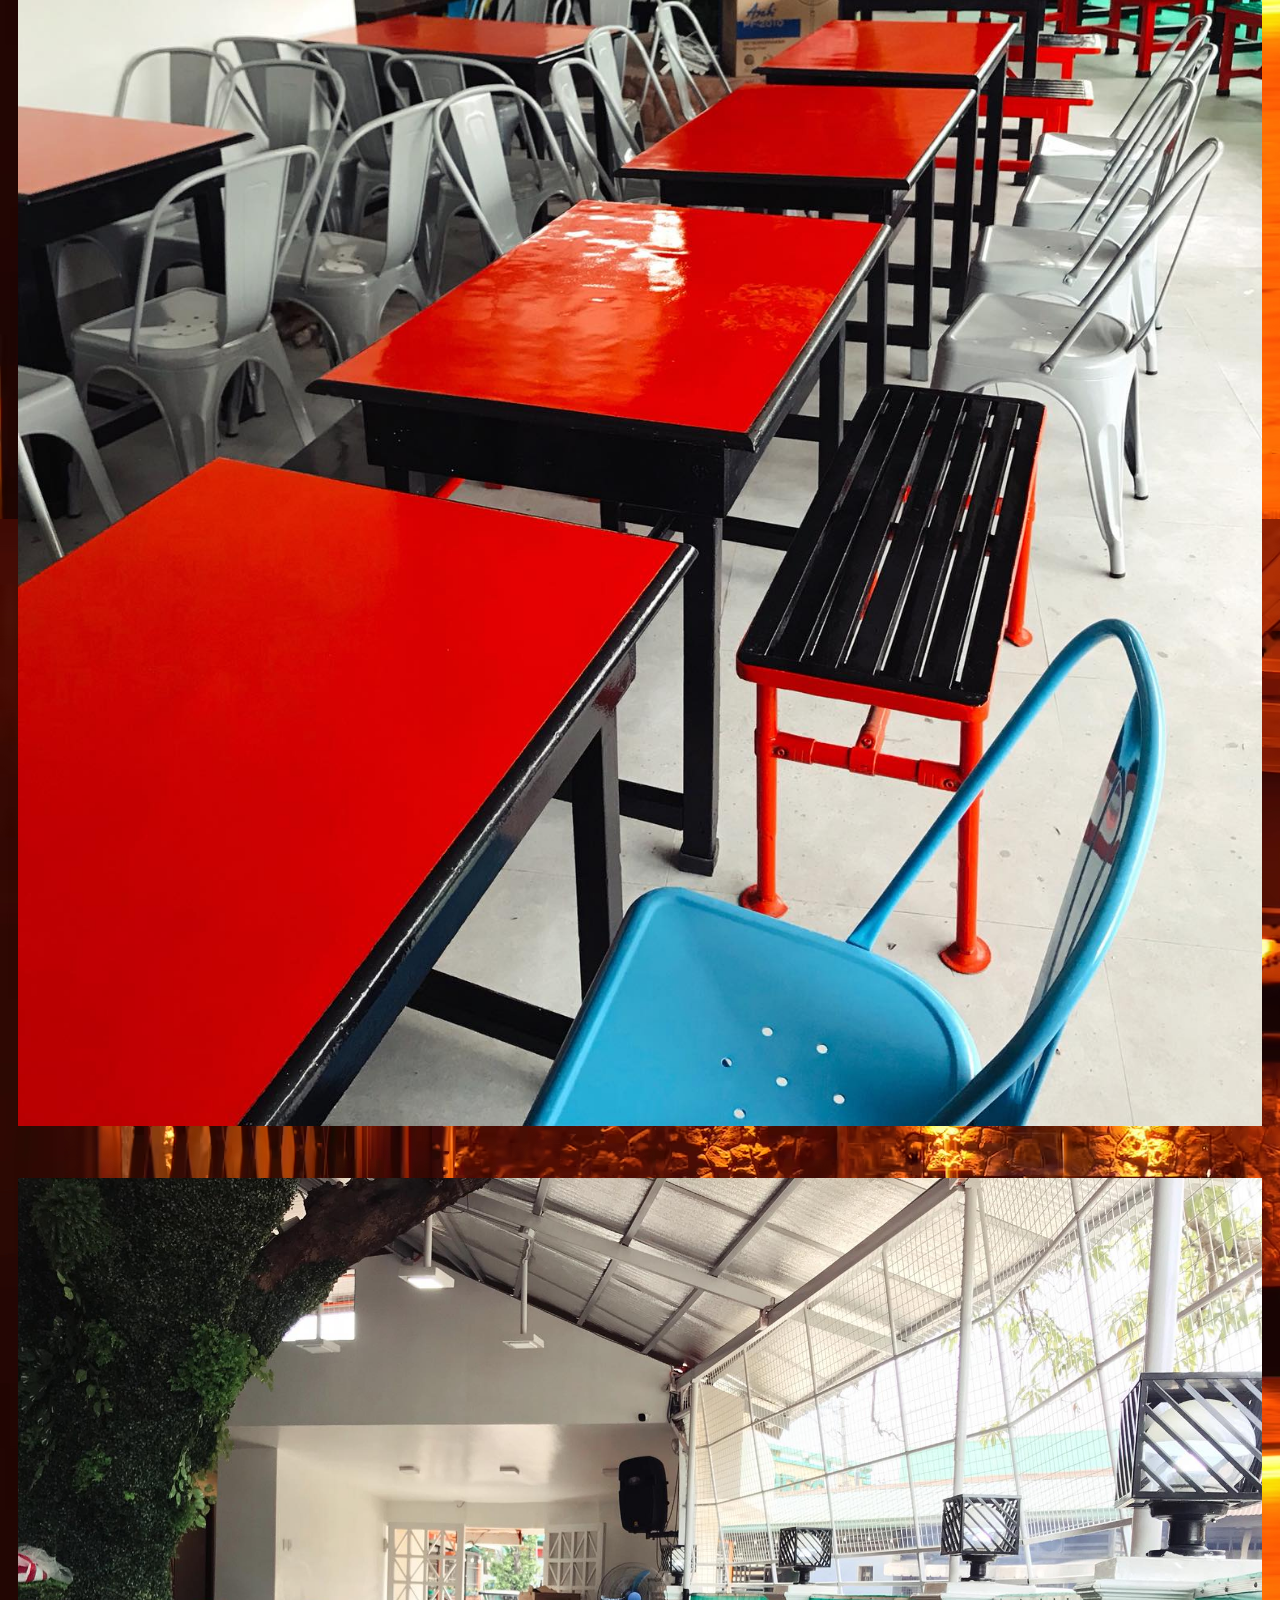
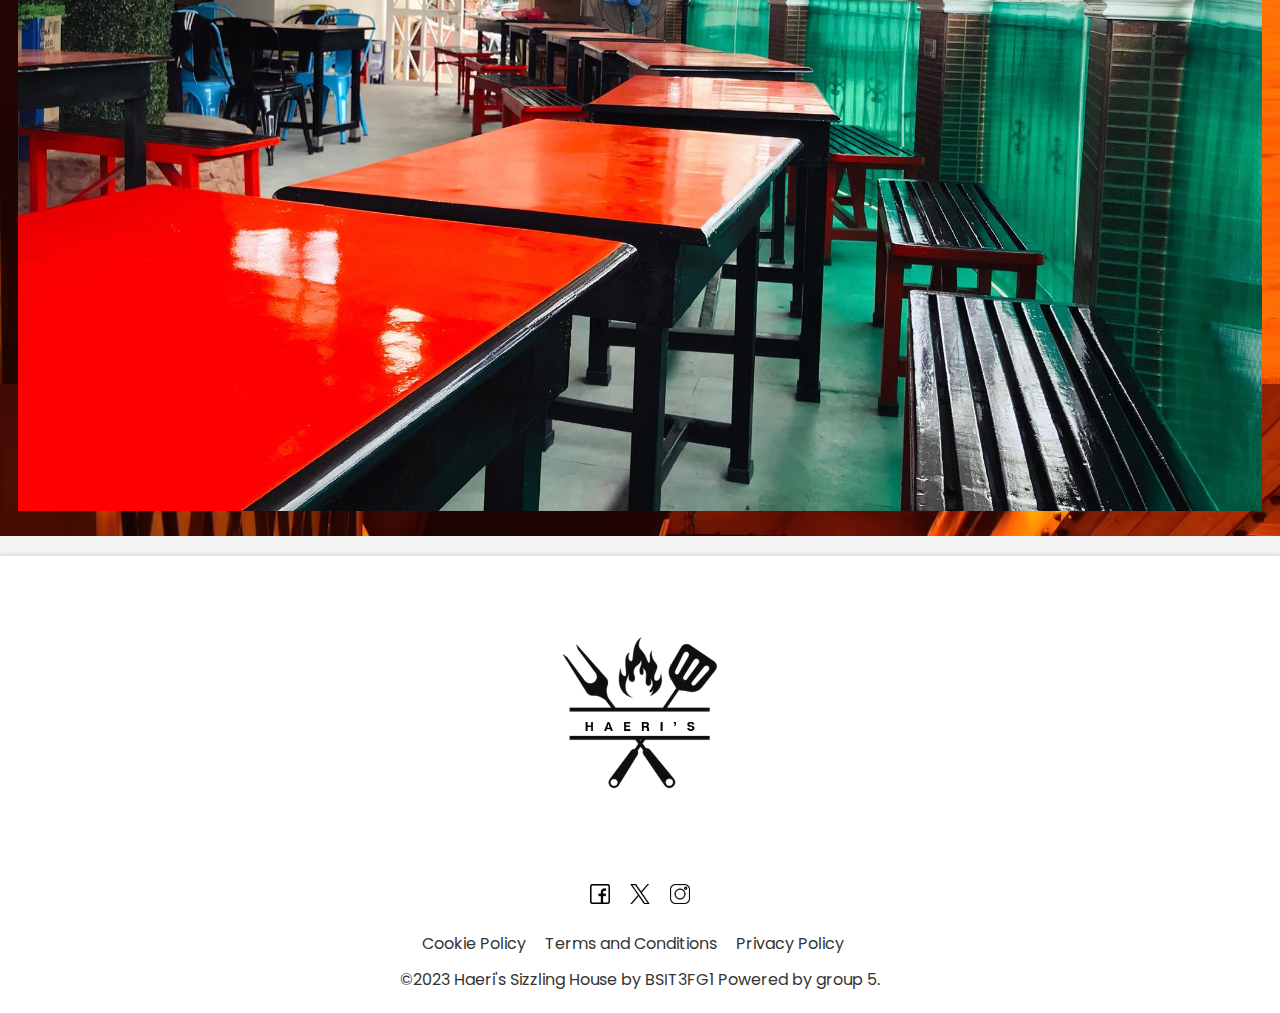
<file: interiors.html>
<!DOCTYPE html>
<html lang="en">
<head>
    <meta charset="UTF-8">
    <meta name="viewport" content="width=device-width, initial-scale=1.0">
    <title>Haeri's Sizzling House</title>
    <link rel="stylesheet" href="interiors.css">
</head>
<body>
    <header>
        <!-- Logo -->
        <div class="logo"><img src="assets/HaeRi’s.png" alt="YOUR LOGO"></div>
        <!-- Navigation menu -->
        <nav>
            <ul>
                <li><a href="index.php">Home</a></li>
                <li><a href="about.html">About</a></li>
                <li><a href="reservation.php">Reservation</a></li>
                <li><a href="menu.html">Our Menu</a></li>
                <li><a href="gallery.html">Gallery </a></li>
                <li><a href="contact.html">Contact</a></li>
            </ul>
        </nav>
        <!-- Search bar -->
        <div class="search-bar">
            <input type="text" placeholder="Search...">
            <button>Search</button>
        </div>
    </header>

    <main>
        <h1>Interiors</h1>
        <section id="home" class="home">
            <h2>INTERIORS</h2>
            <p>
                Enter the restaurant and you will be welcomed by a warm mahogany bar with a wide selection of whiskeys, 
                cognac and other spirits. The ambiance of
                the main dining room is just that of a classic New York style steakhouse -
                take a seat at one of the grand booths and feel the old-world charm. The 
                main dining room boasts its award-winning wine cellar.
            </p>
        </section>

        <section id="gallery" class="gallery">
            <h2>Haeri's Sizzling House Malolos</h2>
            <section class="pictures">
                <img src="assets/interior1.jpg" alt="">
                <img src="assets/interior2.jpg" alt="">
                <img src="assets/interior3.jpg" alt="">
                <img src="assets/interior4.jpg" alt="">
                <img src="assets/interior5.jpg" alt="">
                <img src="assets/interior6.jpg" alt="">
            </section>
        </section>

    </main>
    <!-- end na to ng main -->

    <!-- Sections here -->




    <footer>
        <!-- Footer Logo -->
        <div class="footer-logo">
            <img src="assets/HaeRi’s.png" alt="">
        </div>
        <!-- Footer Links dito dagdagan if meron pa-->
        <div class="footer-links">
            <a href="https://www.facebook.com/HaerisSizzlingHouse/" target="_blank"><input type="image" src="assets/facebook.png" alt="fb"></a>
            <a href="https://twitter.com/haericopter" target="_blank"><input type="image" src="assets/twitter.png" alt="tw"></a>
            <a href="https://www.instagram.com/haericopter" target="_blank"><input type="image" src="assets/instagram.png" alt="ig"></a>
        </div>
        <!-- Footer menu -->
        <div class="footer-menu">
            <ul>
                <li><a class="iubenda-white iubenda-noiframe iubenda-embed iubenda-noiframe " title="Privacy Policy" href="https://www.iubenda.com/privacy-policy/99994695/cookie-policy">Cookie Policy</a></li>
                <script type="text/javascript">(function (w,d) {var loader = function () {var s = d.createElement("script"), tag = d.getElementsByTagName("script")[0]; s.src="https://cdn.iubenda.com/iubenda.js"; tag.parentNode.insertBefore(s,tag);}; if(w.addEventListener){w.addEventListener("load", loader, false);}else if(w.attachEvent){w.attachEvent("onload", loader);}else{w.onload = loader;}})(window, document);</script>
                <li><a href="https://www.iubenda.com/terms-and-conditions/99994695" class="iubenda-white iubenda-noiframe iubenda-embed iubenda-noiframe " title="Terms and Conditions ">Terms and Conditions</a></li>
                <script type="text/javascript">(function (w,d) {var loader = function () {var s = d.createElement("script"), tag = d.getElementsByTagName("script")[0]; s.src="https://cdn.iubenda.com/iubenda.js"; tag.parentNode.insertBefore(s,tag);}; if(w.addEventListener){w.addEventListener("load", loader, false);}else if(w.attachEvent){w.attachEvent("onload", loader);}else{w.onload = loader;}})(window, document);</script>
                <li><a class="iubenda-white iubenda-noiframe iubenda-embed iubenda-noiframe " title="Terms and Conditions" href="https://www.iubenda.com/privacy-policy/99994695">Privacy Policy</a></li>
                <script type="text/javascript">(function (w,d) {var loader = function () {var s = d.createElement("script"), tag = d.getElementsByTagName("script")[0]; s.src="https://cdn.iubenda.com/iubenda.js"; tag.parentNode.insertBefore(s,tag);}; if(w.addEventListener){w.addEventListener("load", loader, false);}else if(w.attachEvent){w.attachEvent("onload", loader);}else{w.onload = loader;}})(window, document);</script>
            </ul>
        </div>
        <!-- Contact information -->
        <div class="contact-info">
            <!-- Your contact details -->
        </div>
        <div class="copyright">©2023 Haeri's Sizzling House by BSIT3FG1 Powered by group 5.</div>
        </footer>
    <script src="script.js"></script> <!-- Include your JavaScript -->
</body>
</html>
</file>
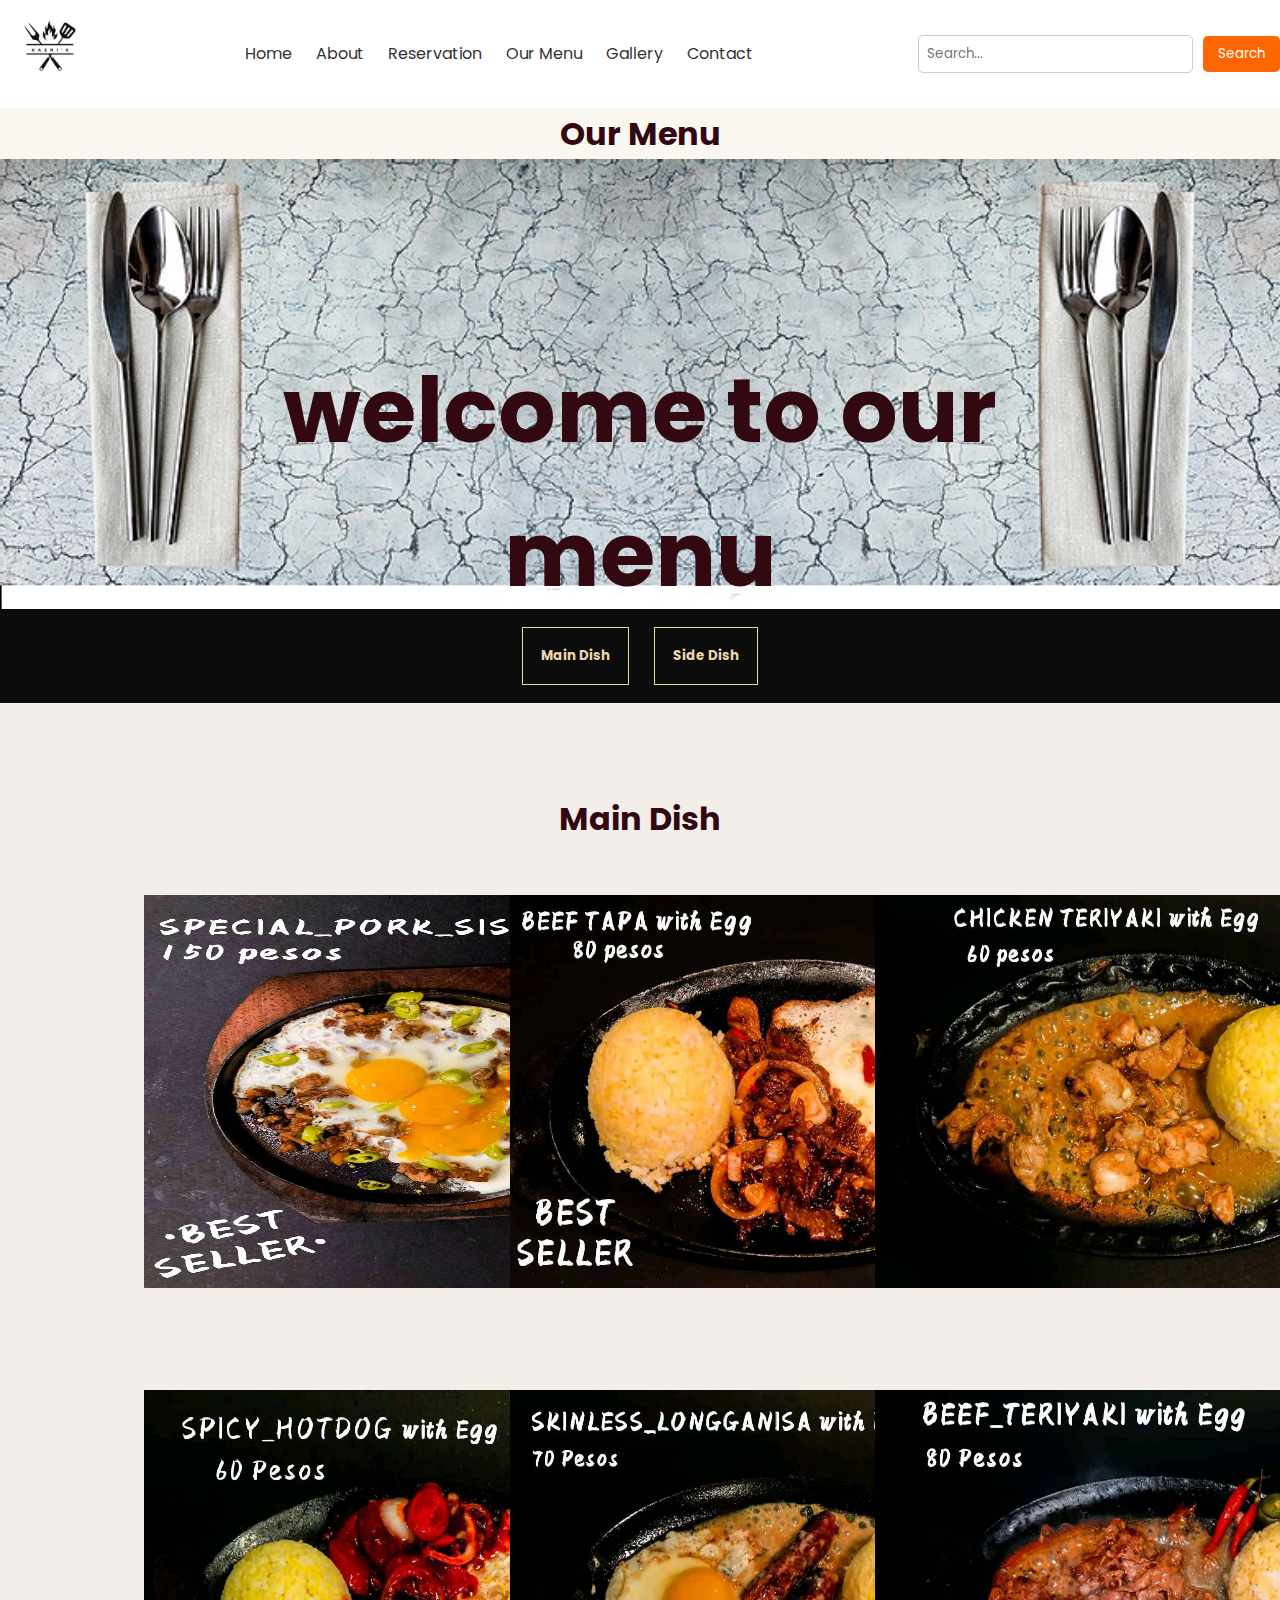
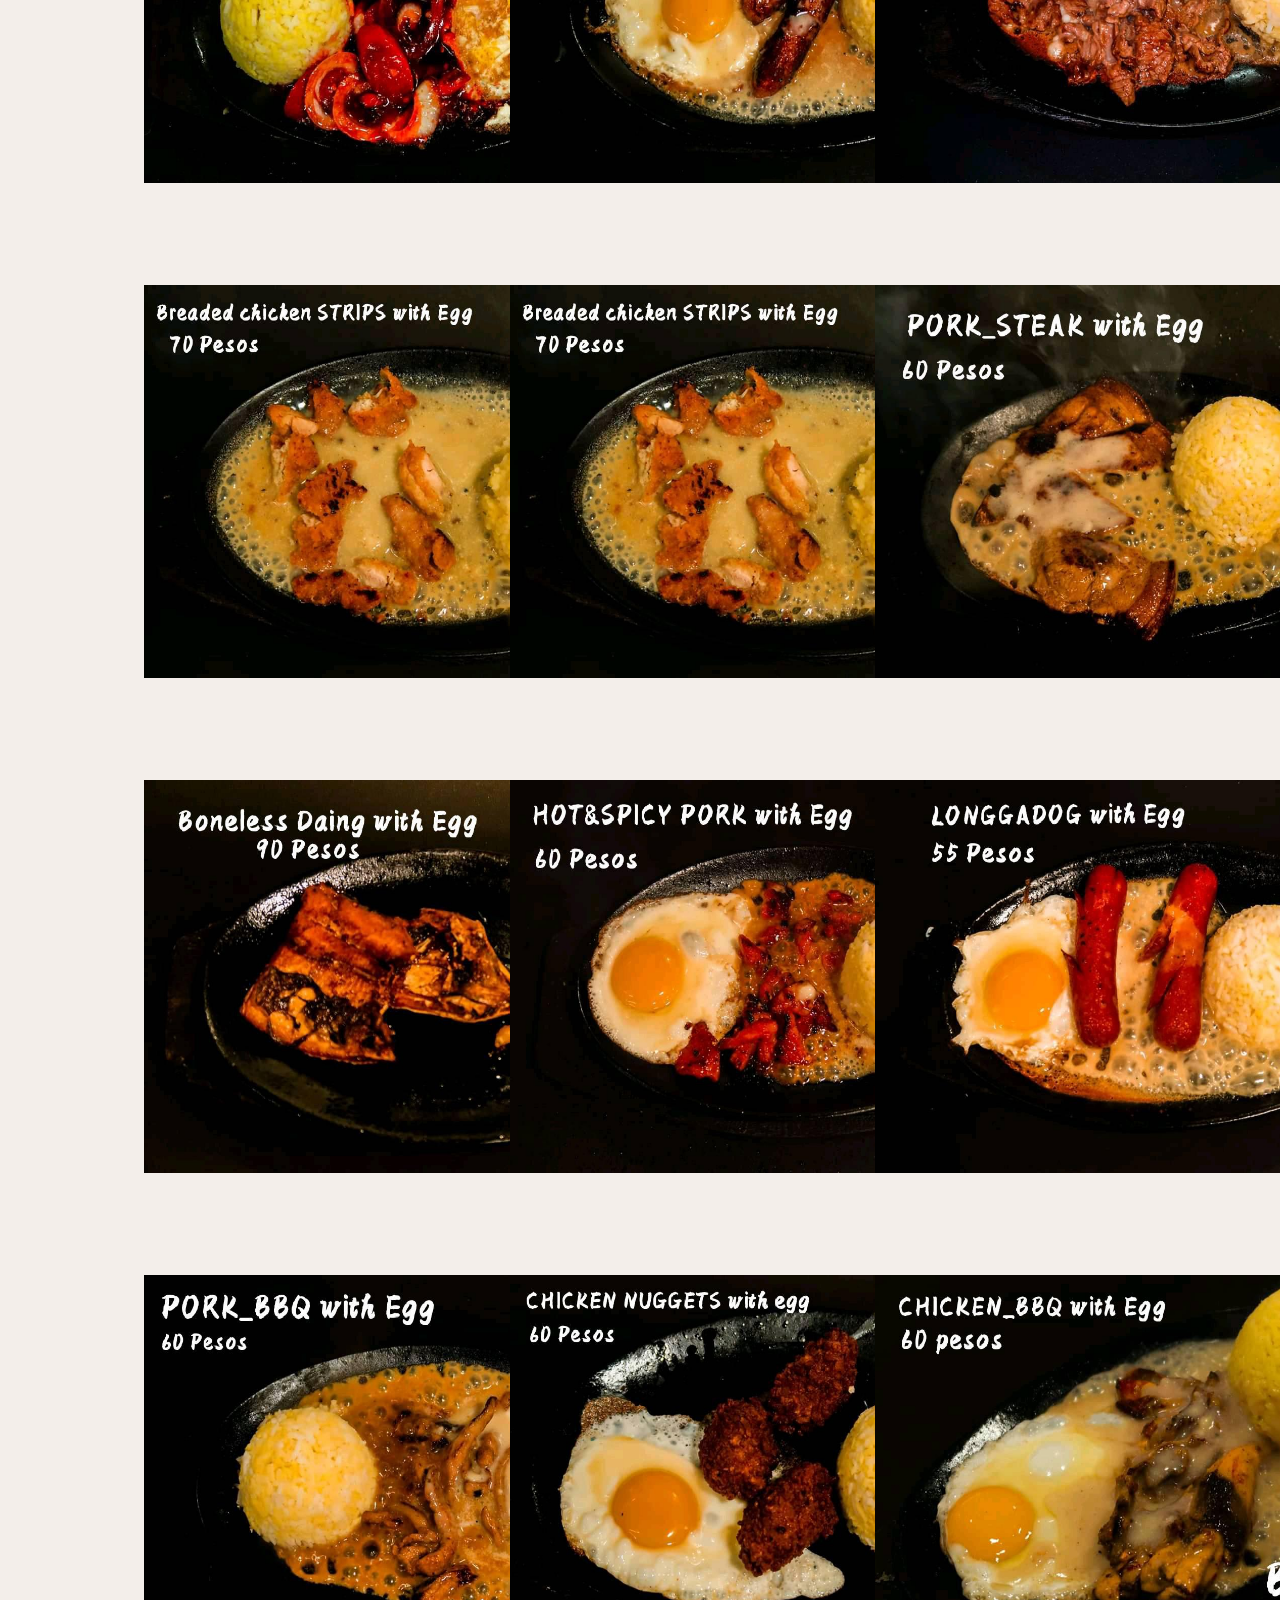
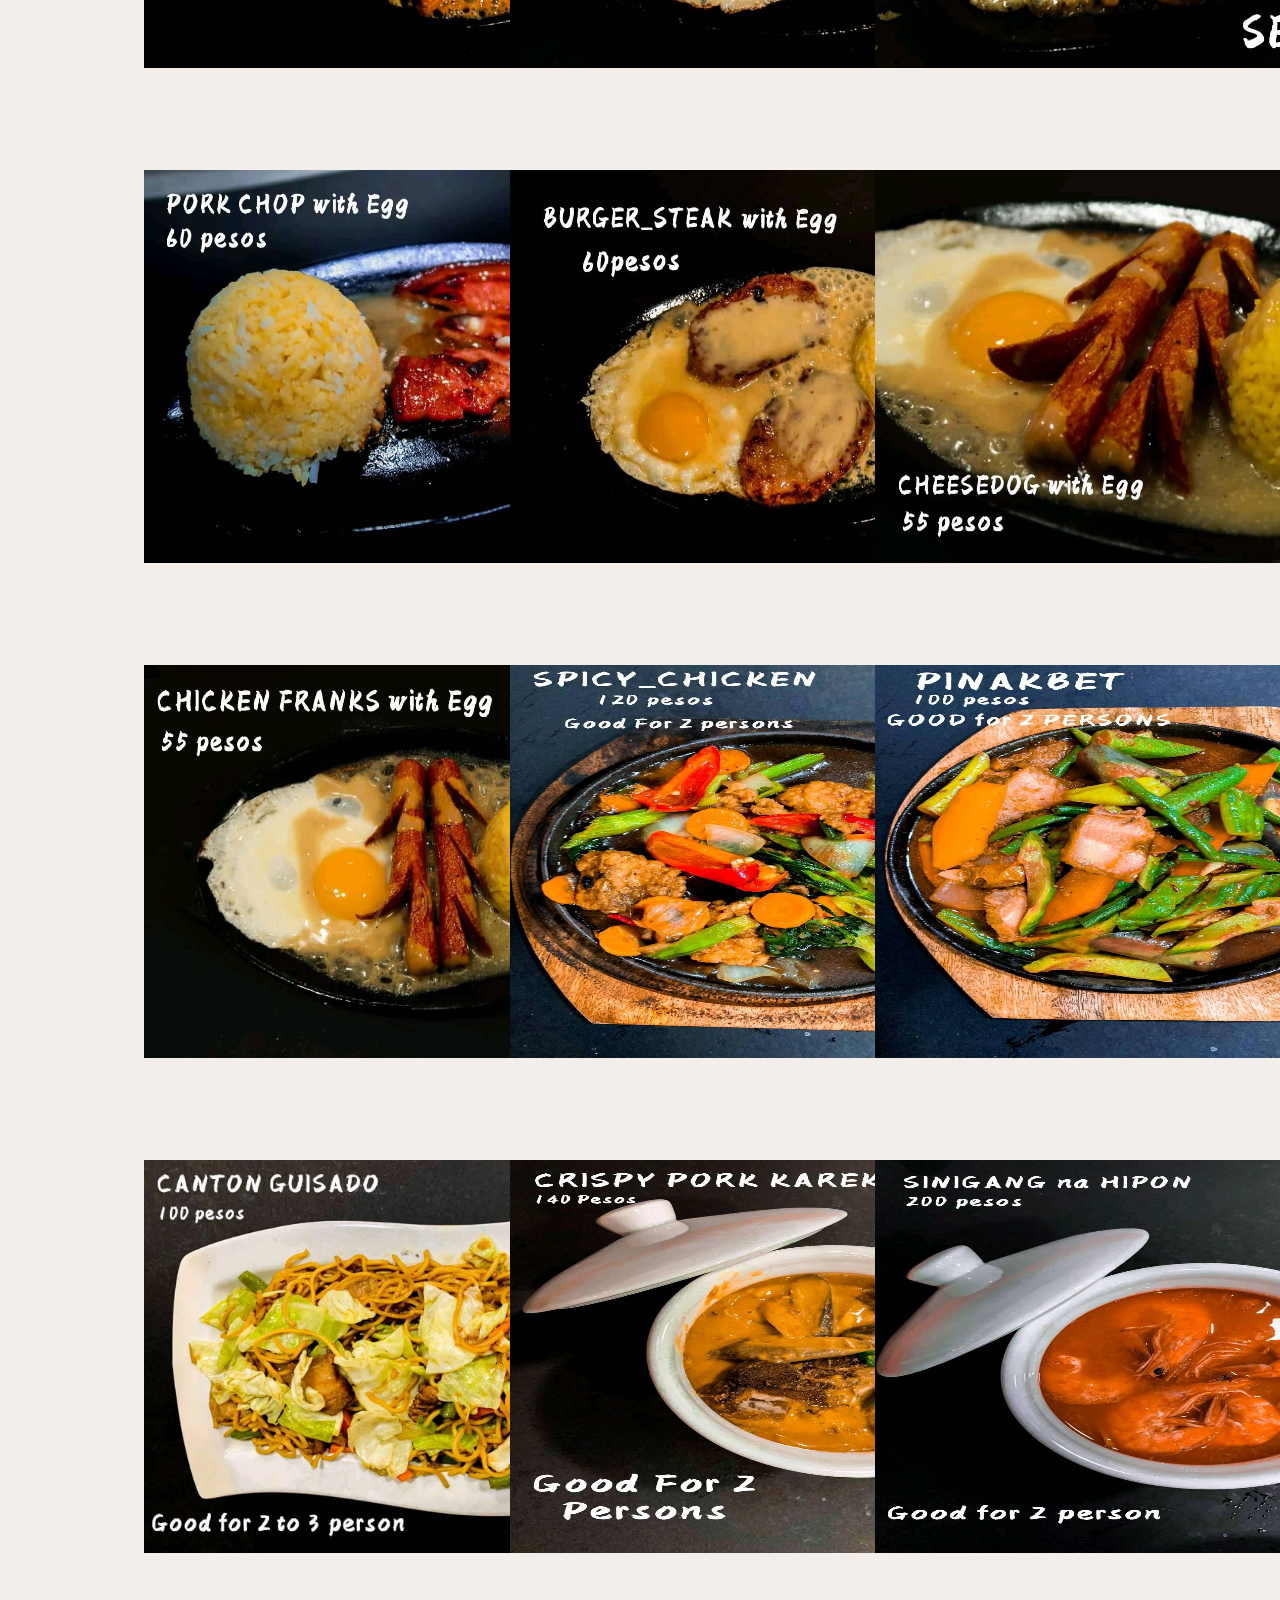
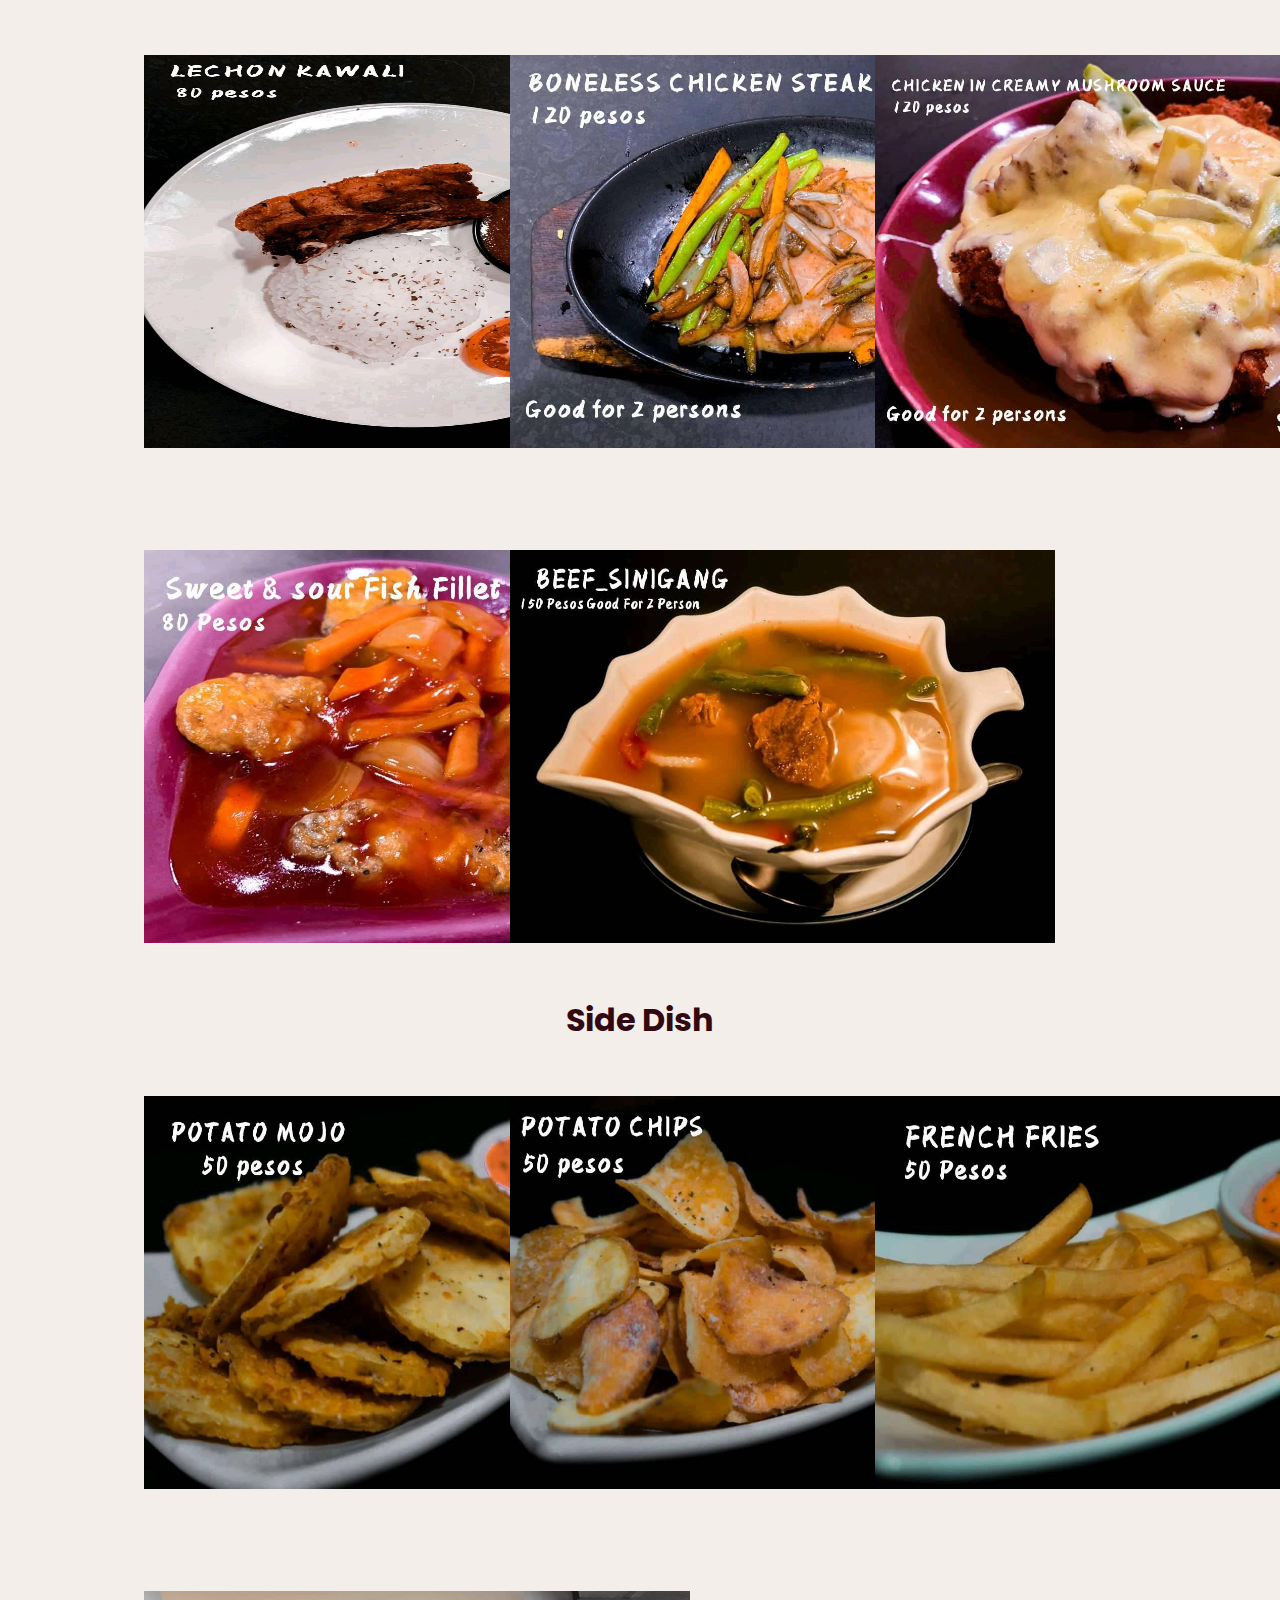
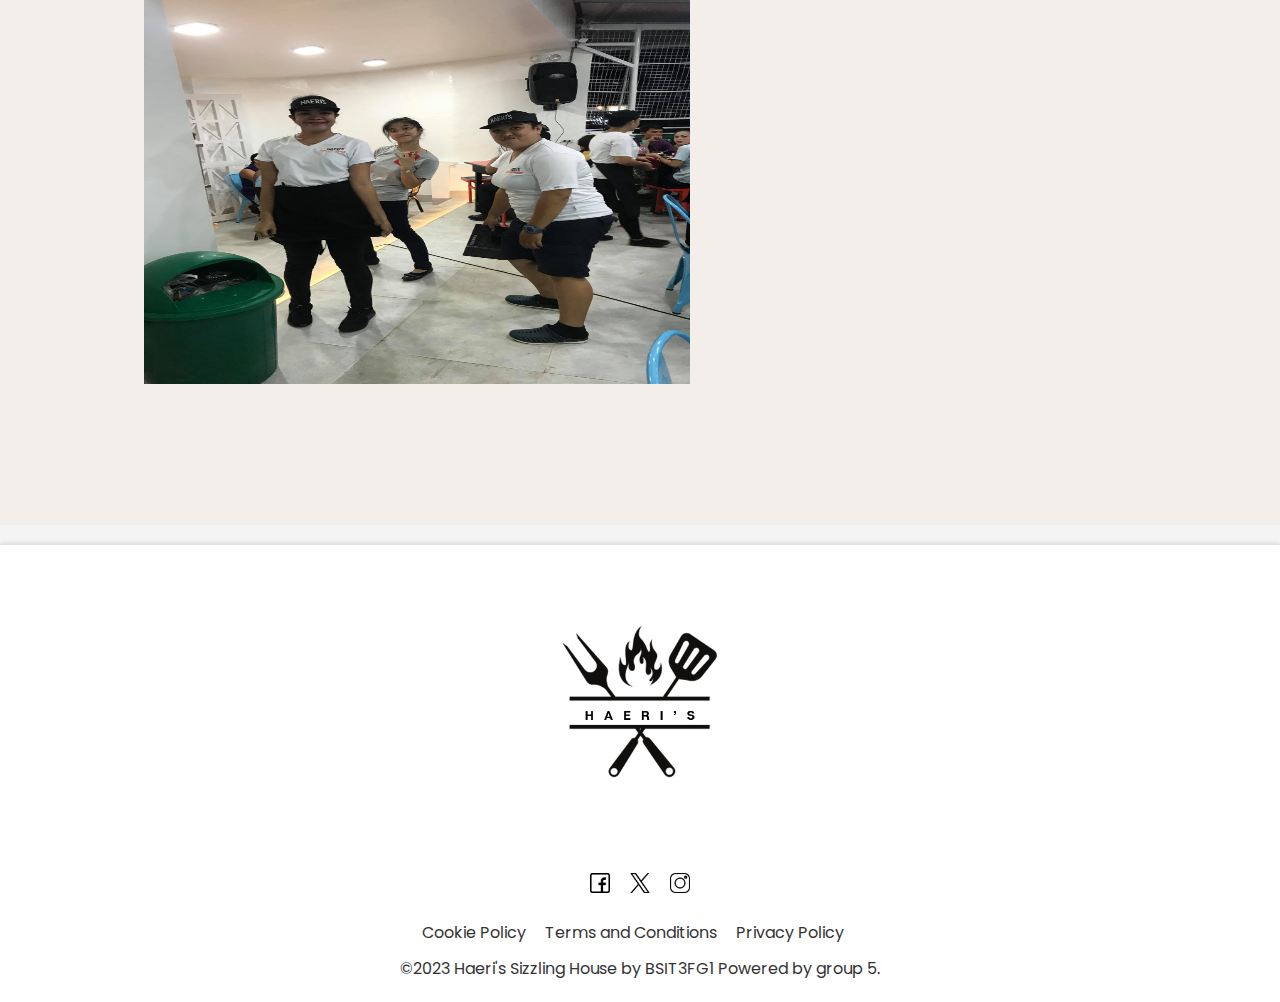
<file: menu.html>
<!DOCTYPE html>
<html lang="en">
<head>
    <meta charset="UTF-8">
    <meta name="viewport" content="width=device-width, initial-scale=1.0">
    <title>Foods | Haeri's Sizzling House</title>
    <link rel="stylesheet" href="menu.css">
</head>
<body>
    <header>
        <!-- Logo -->
        <div class="logo"><img src="assets/HaeRi’s.png" alt="YOUR LOGO"></div>
        <!-- Navigation menu -->
        <nav>
            <ul>
                <li><a href="index.php">Home</a></li>
                <li><a href="about.html">About</a></li>
                <li><a href="reservation.php">Reservation</a></li>
                <li><a href="menu.html">Our Menu</a></li>
                <li><a href="gallery.html">Gallery </a></li>
                <li><a href="contact.html">Contact</a></li>
            </ul>
        </nav>
        <!-- Search bar -->
        <div class="search-bar">
            <input type="text" placeholder="Search...">
            <button>Search</button>
        </div>
    </header>

    <main>
        <h1>Our Menu</h1>
        <section id="home" class="home">
            <h2>welcome to our menu</h2>
        </section>

        <section id="food-nav" class="food-nav">
            <a href="#main"><button>Main Dish</button></a>
            <a href="#side"><button>Side Dish</button></a>
        </section>

        <section id="main" class="main">
            <h2>Main Dish</h2>
            <section class="pictures">
                <img src="assets/food1.jpg" alt="">
                <img src="assets/food2.jpg" alt="">
                <img src="assets/food3.jpg" alt="">
                <img src="assets/food4.jpg" alt="">
                <img src="assets/food5.jpg" alt="">
                <img src="assets/food6.jpg" alt="">
                <img src="assets/food7.jpg" alt="">
                <img src="assets/food8.jpg" alt="">
                <img src="assets/food9.jpg" alt="">
                <img src="assets/food10.jpg" alt="">
                <img src="assets/food11.jpg" alt="">
                <img src="assets/food12.jpg" alt="">
                <img src="assets/food13.jpg" alt="">
                <img src="assets/food14.jpg" alt="">
                <img src="assets/food15.jpg" alt="">
                <img src="assets/food16.jpg" alt="">
                <img src="assets/food17.jpg" alt="">
                <img src="assets/food18.jpg" alt="">
                <img src="assets/food19.jpg" alt="">
                <img src="assets/food20.jpg" alt="">
                <img src="assets/food21.jpg" alt="">
                <img src="assets/food22.jpg" alt="">
                <img src="assets/food23.jpg" alt="">
                <img src="assets/food24.jpg" alt="">
                <img src="assets/food25.jpg" alt="">
                <img src="assets/food26.jpg" alt="">
                <img src="assets/food27.jpg" alt="">
                <img src="assets/food28.jpg" alt="">
                <img src="assets/food29.jpg" alt="">
            </section>
            <section id="side" class="side">
                <h2>Side Dish</h2>
                <section class="pictures">
                    <img src="assets/side1.jpg" alt="">
                    <img src="assets/side2.jpg" alt="">
                    <img src="assets/side3.jpg" alt="">
                    <img src="assets/side4.jpg" alt="">
                </section>
            </section>
        </section>

    </main>
    <!-- end na to ng main -->

    <!-- Sections here -->




    <footer>
        <!-- Footer Logo -->
        <div class="footer-logo">
            <img src="assets/HaeRi’s.png" alt="">
        </div>
        <!-- Footer Links dito dagdagan if meron pa-->
        <div class="footer-links">
            <a href="https://www.facebook.com/HaerisSizzlingHouse/" target="_blank"><input type="image" src="assets/facebook.png" alt="fb"></a>
            <a href="https://twitter.com/haericopter" target="_blank"><input type="image" src="assets/twitter.png" alt="tw"></a>
            <a href="https://www.instagram.com/haericopter" target="_blank"><input type="image" src="assets/instagram.png" alt="ig"></a>
        </div>
        <!-- Footer menu -->
        <div class="footer-menu">
            <ul>
                <li><a class="iubenda-white iubenda-noiframe iubenda-embed iubenda-noiframe " title="Privacy Policy" href="https://www.iubenda.com/privacy-policy/99994695/cookie-policy">Cookie Policy</a></li>
                <script type="text/javascript">(function (w,d) {var loader = function () {var s = d.createElement("script"), tag = d.getElementsByTagName("script")[0]; s.src="https://cdn.iubenda.com/iubenda.js"; tag.parentNode.insertBefore(s,tag);}; if(w.addEventListener){w.addEventListener("load", loader, false);}else if(w.attachEvent){w.attachEvent("onload", loader);}else{w.onload = loader;}})(window, document);</script>
                <li><a href="https://www.iubenda.com/terms-and-conditions/99994695" class="iubenda-white iubenda-noiframe iubenda-embed iubenda-noiframe " title="Terms and Conditions ">Terms and Conditions</a></li>
                <script type="text/javascript">(function (w,d) {var loader = function () {var s = d.createElement("script"), tag = d.getElementsByTagName("script")[0]; s.src="https://cdn.iubenda.com/iubenda.js"; tag.parentNode.insertBefore(s,tag);}; if(w.addEventListener){w.addEventListener("load", loader, false);}else if(w.attachEvent){w.attachEvent("onload", loader);}else{w.onload = loader;}})(window, document);</script>
                <li><a class="iubenda-white iubenda-noiframe iubenda-embed iubenda-noiframe " title="Terms and Conditions" href="https://www.iubenda.com/privacy-policy/99994695">Privacy Policy</a></li>
                <script type="text/javascript">(function (w,d) {var loader = function () {var s = d.createElement("script"), tag = d.getElementsByTagName("script")[0]; s.src="https://cdn.iubenda.com/iubenda.js"; tag.parentNode.insertBefore(s,tag);}; if(w.addEventListener){w.addEventListener("load", loader, false);}else if(w.attachEvent){w.attachEvent("onload", loader);}else{w.onload = loader;}})(window, document);</script>
            </ul>
        </div>
        <!-- Contact information -->
        <div class="contact-info">
            <!-- Your contact details -->
        </div>
        <div class="copyright">©2023 Haeri's Sizzling House by BSIT3FG1 Powered by group 5.</div>
        </footer>
    <script src="script.js"></script> <!-- Include your JavaScript -->
</body>
</html>
</file>
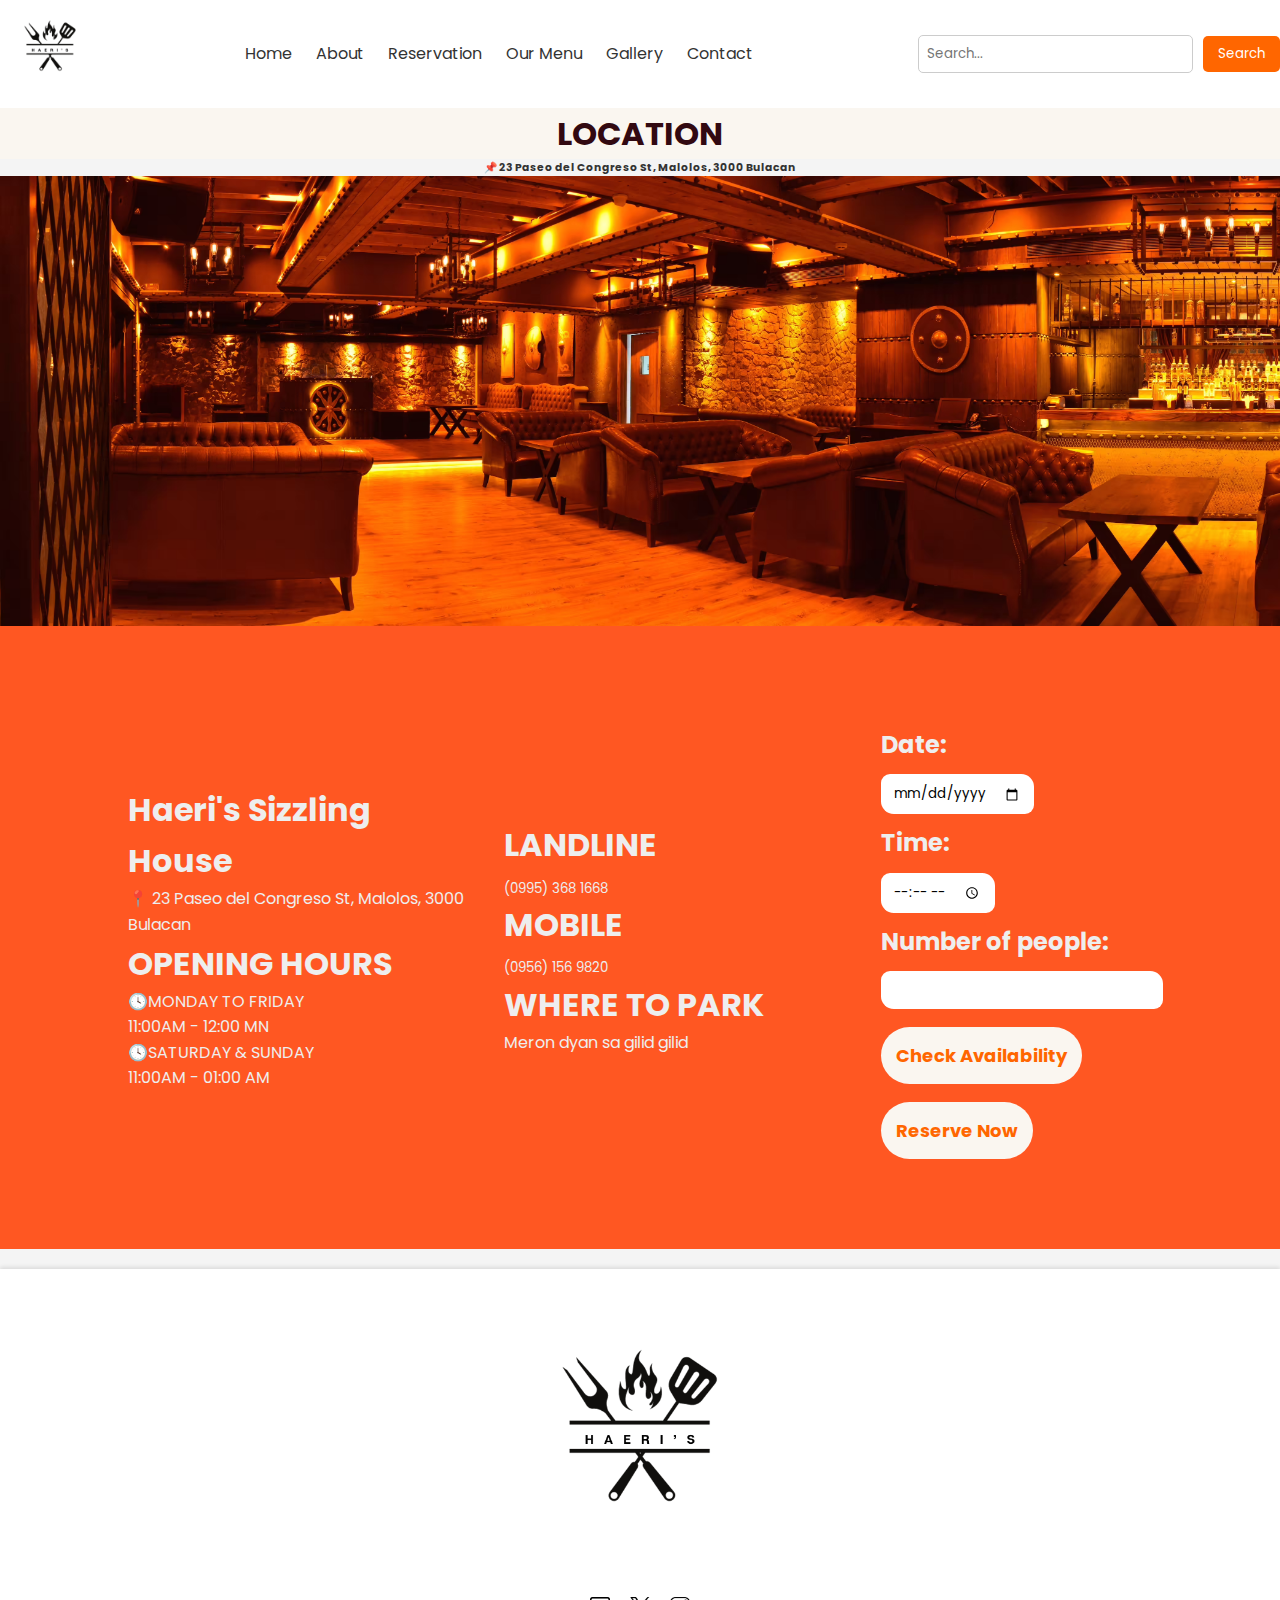
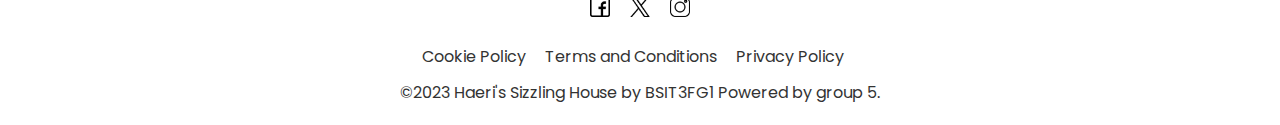
<file: reservation.html>
<!DOCTYPE html>
<html lang="en">
<head>
    <meta charset="UTF-8">
    <meta name="viewport" content="width=device-width, initial-scale=1.0">
    <title>Reservation | Haeri's Sizzling House</title>
    <link rel="stylesheet" href="reservation.css">
    
</head>
<body>
    
    <header>
        <!-- Logo -->
        <div class="logo"><img src="assets/HaeRi’s.png" alt="YOUR LOGO"></div>
        <!-- Navigation menu -->
        <nav>
            <ul>
                <li><a href="index.html">Home</a></li>
                <li><a href="about.html">About</a></li>
                <li><a href="reservation.html">Reservation</a></li>
                <li><a href="menu.html">Our Menu</a></li>
                <li><a href="gallery.html">Gallery </a></li>
                <li><a href="contact.html">Contact</a></li>
            </ul>
        </nav>
        <!-- Search bar -->
        <div class="search-bar">
            <input type="text" placeholder="Search...">
            <button>Search</button>
        </div>
    </header>

    <main>
        <h1>LOCATION</h1>
        <h6>&#128204; 23 Paseo del Congreso St, Malolos, 3000 Bulacan</h6>
        <div class="home"></div>
        <section id="reservation-section" class="reservation-section">
            <div class="form">
                <span> 
                    <h3>Haeri's Sizzling House </h3>
                    <p> &#x1F4CD; 23 Paseo del Congreso St, Malolos, 3000 Bulacan <br> </p>
                    <h3>OPENING HOURS </h3>
                        &#x1F553;MONDAY TO FRIDAY <br>
                        11:00AM - 12:00 MN <br>
                        &#x1F553;SATURDAY & SUNDAY <br>
                        11:00AM - 01:00 AM <br>
                    
                </span>
                <span>
                    
                        <h3>LANDLINE</h3>
                        <p>
                        <sub>(0995) 368 1668</sub>
                        </p>
                        <h3>MOBILE</h3>
                        <p>
                        <sub>(0956) 156 9820</sub>
                        </p>
                        <h3>WHERE TO PARK</h3>
                        <p>
                        Meron dyan sa gilid gilid
                        </p>
                    </p>
                </span>

                <span>
                    <form id="reservationForm">
                        <label for="date"><h4>Date:</h4></label>
                        <input type="date" id="date" required>
                
                        <label for="time"><h4>Time:</h4></label>
                        <input type="time" id="time" required>
                
                        <label for="people"><h4>Number of people:</h4></label>
                        <input type="number" id="people" min="1" required>
                        <button type="button" onclick="findTable()">Check Availability</button>
                        
                    </form>
                
                    <script>
                        function findTable() {
                            // Get values from the form
                            var date = document.getElementById('date').value;
                            var time = document.getElementById('time').value;
                            var people = document.getElementById('people').value;
                
                            // Display a simple confirmation message (you can customize this part)
                            alert('TABLE AVAILABLE FOR \nDate: ' + date + '\nTime: ' + time + '\nNumber of People: ' + people + '\n\n' + 'AVAILABLE : TRUE');
                        }
                    </script>
                    <button type="button" onclick="showpopup2()">Reserve Now</button>
                </span>
            </div>
        </section>
    </main>
    <!-- end na to ng main -->

    <!-- Sections here -->
    <div id="popup2">
        <div class="bookingContent" id="bookingContent">
            <span class="close-btn" onclick="closePopup()">X</span>
            <form onsubmit="submitForm(event)">
                <h2>Make a Reservation</h2>
            
                <label for="name">Full Name:</label>
                <input type="text" id="name" name="name" required>
            
                <label for="phone">Mobile Phone:</label>
                <input type="tel" id="phone" name="phone" required>
            
                <label for="date">Reservation Date:</label>
                <input type="date" id="date" name="_date" required>
            
                <label for="time">Reservation Time:</label>
                <input type="time" id="time" name="time" required>
            
                <label for="guest">Party Size (e.g., number of guests):</label>
                <input type="number" id="guest" name="guest" required>
            
                <label for="special-requests">Type your Order here: <br>(leave blank if none)</label>
                <textarea id="special-requests" name="request" rows="4"></textarea>
            
                <button onclick="">Make Reservation</button>
                </form>
        </div>
    </div>

    <div id="popup">
        <div class="popupContent">
            <p>
                <span class="close-btn" onclick="closePopup()">X</span>
                    If you have any questions, please call our locations on the following numbers: <br>
    
                    Haeri's Sizzling House - (0956) 156 9820 <br>
            
                    The Podium, Ortigas - ‭(0917) 702 8913 <br>
    
                    Bonifacio Global City - ‭(0917) 710 1682 <br>
    
                    City Of Dreams - (0956) 794 0075 <br>
    
                    Araneta City - (0977) 412 0670 <br>
    
                    Facebook: @HaerisSizzlingHouse <br>
    
                    Instagram: @HaerisSizzlingHouse<br>
    
                    Operating Hours:<br>
    
                    Newport World Resorts<br>
                    Bonifacio Global City<br>
    
                    11:00 am - 12:00 mn  Monday - Sunday<br>
    
                    The Podium<br>
    
                    Sunday - Thursday 10:00 AM - 11:00 PM<br>
                    Friday & Saturday 10:00AM - 12:00AM<br>
    
                    City Of Dreams<br>
    
                    11:00 am - 02:00 am  Monday - Sunday<br>
    
                    Delivery Hours:<br>
    
                    11:00 am - 8:00 pm<br>
                    5 pm cut-off for same-day delivery on all orders.<br>
    
                    <button id="order-here" onclick="showpopup2()">RESERVE NOW</button>
                </p>
            </div>
        </div>



    <footer>
        <!-- Footer Logo -->
        <div class="footer-logo">
            <img src="assets/HaeRi’s.png" alt="">
        </div>
        <!-- Footer Links dito dagdagan if meron pa-->
        <div class="footer-links">
            <a href="https://www.facebook.com/HaerisSizzlingHouse/" target="_blank"><input type="image" src="assets/facebook.png" alt="fb"></a>
            <a href="https://twitter.com/haericopter" target="_blank"><input type="image" src="assets/twitter.png" alt="tw"></a>
            <a href="https://www.instagram.com/haericopter" target="_blank"><input type="image" src="assets/instagram.png" alt="ig"></a>
        </div>
        <!-- Footer menu -->
        <div class="footer-menu">
            <ul>
                <li><a class="iubenda-white iubenda-noiframe iubenda-embed iubenda-noiframe " title="Privacy Policy" href="https://www.iubenda.com/privacy-policy/99994695/cookie-policy">Cookie Policy</a></li>
                <script type="text/javascript">(function (w,d) {var loader = function () {var s = d.createElement("script"), tag = d.getElementsByTagName("script")[0]; s.src="https://cdn.iubenda.com/iubenda.js"; tag.parentNode.insertBefore(s,tag);}; if(w.addEventListener){w.addEventListener("load", loader, false);}else if(w.attachEvent){w.attachEvent("onload", loader);}else{w.onload = loader;}})(window, document);</script>
                <li><a href="https://www.iubenda.com/terms-and-conditions/99994695" class="iubenda-white iubenda-noiframe iubenda-embed iubenda-noiframe " title="Terms and Conditions ">Terms and Conditions</a></li>
                <script type="text/javascript">(function (w,d) {var loader = function () {var s = d.createElement("script"), tag = d.getElementsByTagName("script")[0]; s.src="https://cdn.iubenda.com/iubenda.js"; tag.parentNode.insertBefore(s,tag);}; if(w.addEventListener){w.addEventListener("load", loader, false);}else if(w.attachEvent){w.attachEvent("onload", loader);}else{w.onload = loader;}})(window, document);</script>
                <li><a class="iubenda-white iubenda-noiframe iubenda-embed iubenda-noiframe " title="Terms and Conditions" href="https://www.iubenda.com/privacy-policy/99994695">Privacy Policy</a></li>
                <script type="text/javascript">(function (w,d) {var loader = function () {var s = d.createElement("script"), tag = d.getElementsByTagName("script")[0]; s.src="https://cdn.iubenda.com/iubenda.js"; tag.parentNode.insertBefore(s,tag);}; if(w.addEventListener){w.addEventListener("load", loader, false);}else if(w.attachEvent){w.attachEvent("onload", loader);}else{w.onload = loader;}})(window, document);</script>
            </ul>
        </div>
        <!-- Contact information -->
        <div class="contact-info">
            <!-- Your contact details -->
        </div>
        <div class="copyright">©2023 Haeri's Sizzling House by BSIT3FG1 Powered by group 5.</div>
        </footer>


    <script>
        // popup
        function closePopup() {
        var popup = document.getElementById('popup');
        var popup2 = document.getElementById('popup2');
        popup2.style.display = 'none';
        popup.style.display = 'none';
        }

        function showpopup2(){
        closePopup();
        var popup2 = document.getElementById('popup2');
        popup2.style.display = 'block';
        }
        //pag na submit
        function submitForm(event) {
        event.preventDefault(); // Prevent the default form submission

        // Validate the form (you can add more validation logic if needed)
        const nameInput = document.getElementById('name');
        const emailInput = document.getElementById('phone');
        const dateInput = document.getElementById('date');
        const timeInput = document.getElementById('time');

        if (nameInput.value.trim() === '' || emailInput.value.trim() === '' || dateInput.value === '' || timeInput.value === '') {
            alert('Please fill in all required fields.');
            return;
        }

        // If the form is valid, show a success alert
        alert('Form submitted successfully!\nName: ' + nameInput.value + '\nEmail: ' + emailInput.value + '\nDate: ' + dateInput.value + '\nTime: ' + timeInput.value);
        closePopup();
        }
    </script> <!-- Include your JavaScript -->
</body>
</html>
</file>
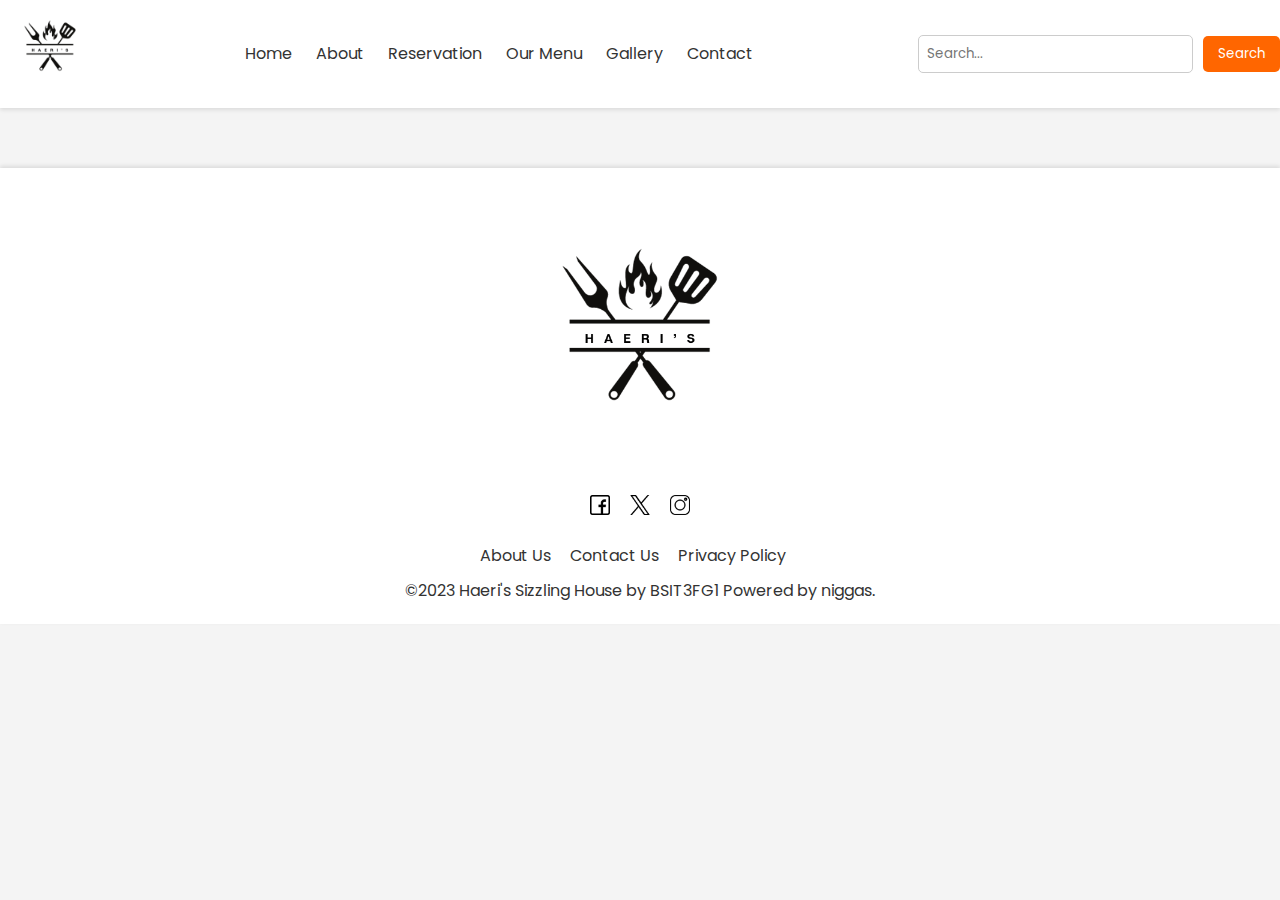
<file: test.html>
<!DOCTYPE html>
<html lang="en">
<head>
    <meta charset="UTF-8">
    <meta name="viewport" content="width=device-width, initial-scale=1.0">
    <title>Haeri's Sizzling House</title>
    <link rel="stylesheet" href="style.css">
</head>
<body>
    <header>
        <!-- Logo -->
        <div class="logo"><img src="assets/HaeRi’s.png" alt="YOUR LOGO"></div>
        <!-- Navigation menu -->
        <nav>
            <ul>
                <li><a href="index.php">Home</a></li>
                <li><a href="about.html">About</a></li>
                <li><a href="reservation.html">Reservation</a></li>
                <li><a href="menu.html">Our Menu</a></li>
                <li><a href="gallery.html">Gallery </a></li>
                <li><a href="contact.html">Contact</a></li>
            </ul>
        </nav>
        <!-- Search bar -->
        <div class="search-bar">
            <input type="text" placeholder="Search...">
            <button>Search</button>
        </div>
    </header>

    <main>

    </main>
    <!-- end na to ng main -->





    <footer>
        <!-- Footer Logo -->
        <div class="footer-logo">
            <img src="assets/HaeRi’s.png" alt="">
        </div>
        <!-- Footer Links dito dagdagan if meron pa-->
        <div class="footer-links">
            <a href="https://www.facebook.com/HaerisSizzlingHouse/" target="_blank"><input type="image" src="assets/facebook.png" alt="fb"></a>
            <a href="https://www.facebook.com/J.blasco20"><input type="image" src="assets/twitter.png" alt="tw"></a>
            <a href="https://www.instagram.com/explore/locations/199673700745995/haeris-sizzling-house/" target="_blank"><input type="image" src="assets/instagram.png" alt="ig"></a>
        </div>
        <!-- Footer menu -->
        <div class="footer-menu">
            <ul>
                <li><a href="#">About Us</a></li>
                <li><a href="#">Contact Us</a></li>
                <li><a href="#">Privacy Policy</a></li>
            </ul>
        </div>
        <!-- Contact information -->
        <div class="contact-info">
            <!-- Your contact details -->
        </div>
        <div class="copyright">©2023 Haeri's Sizzling House by BSIT3FG1 Powered by niggas.</div>
        </footer>
    <script></script> <!-- Include your JavaScript -->
</body>
</html>
</file>
<file: style.css>
/* Reset styles */
@import url('https://fonts.googleapis.com/css2?family=JetBrains+Mono:ital,wght@0,100;1,400&family=Poppins&display=swap');
* {
    margin: 0;
    padding: 0;
    box-sizing: border-box;
    font-family: Poppins, monospace;
}
button,a,h1,h2,h3,h4,p,img{
    cursor: pointer;
}
/* Body styles */
body {
    background-color: #f4f4f4;
    color: #333;
    line-height: 1.6;
}

/* Header styles */
header {
    background-color: #fff;
    box-shadow: 0 2px 4px rgba(0, 0, 0, 0.1);
    padding: px 15px;
    display: flex;
    justify-content: space-between;
    align-items: center;
}


.close-btn {
    position: absolute;
    top: 8px;
    right: 8px;
    cursor: pointer;
    color: #888;
}

/* misc */
#popup2{
    text-align: center;
    display: none;
    position: fixed;
    top: 50%;
    left: 50%;
    transform: translate(-50%, -50%);
    background: #f4f4f4;
    padding: 20px;
    border: 1px solid #ccc;
    box-shadow: 0 0 10px rgba(0, 0, 0, 0.3);
    z-index: 9999;
}
#popup2 #bookingContent form {
    width: 70vh;
    background-color: #fff;
    padding: 20px;
    border-radius: 15px;
    box-shadow: 0 0 20px rgba(0, 0, 0, 0.1);
    transition: box-shadow 0.3s ease;
    display: flex;
    flex-direction: column;
  }

#popup2 #bookingContent h2 {
    text-align: center;
    color: #ff8c00;
}

#popup2 #bookingContent label {
    display: block;
    margin-bottom: 8px;
    font-weight: bold;
    color: #333;
}

#popup2 #bookingContent input, textarea {
    text-align: center;
    width: calc(100% - 24px);
    height: 4vh;
    padding: 12px;
    margin-bottom: 15px;
    box-sizing: border-box;
    border: 1px solid #ddd;
    border-radius: 5px;
    transition: border-color 0.3s ease;
}
textarea{
    resize: none;
    height: 7vh;
}

#popup2 #bookingContent input:focus, textarea:focus {
    border-color: #ff8c00;
}

#popup2 #bookingContent button {
    background-color: #ff8c00;
    color: #fff;
    padding: 15px 20px;
    border: none;
    border-radius: 5px;
    cursor: pointer;
    transition: background-color 0.3s ease, transform 0.2s ease;
    align-self: center;
}

#popup2 #bookingContent button:hover {
    background-color: #e07b00;
    transform: scale(1.05);
}


#popup {
    text-align: center;
    display: none;
    position: fixed;
    top: 50%;
    left: 50%;
    transform: translate(-50%, -50%);
    background: #F5F5DC;
    padding: 20px;
    border: 1px solid #ccc;
    box-shadow: 0 0 10px rgba(0, 0, 0, 0.3);
    z-index: 9999;
}
#popup p{
    font-size: small;
    line-height: 2;
}
#popup button{
    margin: 10px;
    border: 2px solid #ff6600;
    font-weight: bolder;
    color: #fff;
    background-color: #ff6600;
    padding: 10px 20px;
}

#popup button:hover{
    background-color: #fff;
    color: #ff6600;
}

.close-btn {
    text-align: center;
    font-weight: bolder;
    color: white;
    border: 1px solid #ff6600;
    background: #ff6600;
    width: 25px;
    height: 25px;
    border-radius: 100%;
    position: absolute;
    top: -10px;
    right: -12px;
    cursor: pointer;
}
.close-btn:hover{
    background-color: #F5F5DC;
    color: #ff6600;
}

/* header */
.logo img {
    width: 100px;
    height: 100px;
}

nav ul {
    list-style: none;
}

nav ul li {
    display: inline;
    margin-right: 20px;
}

nav ul li a {
    text-decoration: none;
    color: #333;
    transition: color 0.3s ease;
}

nav ul li a:hover {
    color: #ff6600;
}

.search-bar {
    display: flex;
    align-items: center;
}

.search-bar input[type="text"] {
    padding: 8px;
    border-radius: 5px;
    border: 1px solid #ccc;
}

.search-bar button {
    padding: 8px 15px;
    margin-left: 10px;
    background-color: #ff6600;
    color: #fff;
    border: none;
    border-radius: 5px;
    cursor: pointer;
    transition: background-color 0.3s ease;
}

.search-bar button:hover {
    background-color: #e65c00;
}

/* Main styles */
main {
    display: flex;
    justify-content: space-between;
    padding: 20px;
}

.categories {
    flex: 0 0 20%;
    background-color: #fff;
    padding: 10px;
    border-radius: 5px;
    box-shadow: 0 2px 4px rgba(0, 0, 0, 0.1);
}

.categories h2 {
    margin-bottom: 10px;
}

.categories ul {
    list-style: none;
}

.categories ul li {
    margin-bottom: 5px;
}

.products {
    flex: 0 0 75%;
    display: flex;
    flex-wrap: wrap;
    gap: 20px;
}

.product-card {
    background-color: #fff;
    padding: 15px;
    border-radius: 5px;
    box-shadow: 0 2px 4px rgba(0, 0, 0, 0.1);
    width: calc(33.333% - 20px);
}

.product-card h3 {
    margin-bottom: 10px;
}

.product-card button {
    padding: 8px 15px;
    background-color: #ff6600;
    color: #fff;
    border: none;
    border-radius: 5px;
    cursor: pointer;
    transition: background-color 0.3s ease;
}

.product-card button:hover {
    background-color: #e65c00;
}

/* main containers style */
.home{
    height: 70vh;
    background: url(assets/bg2.jpg);
    background-repeat: no-repeat;
    background-size: cover;

}
.home:hover{
    filter:brightness(140%);
}

.about{
    background-color: #ddd;
    display: grid;
    grid-template-columns: 50% 50%;
}
.about .right h3 {
    font-size: 24px;
    color: #333;
    transition: color 0.3s, font-size 0.3s; /
}
.about .right h3:hover {
    color: #ff7f50; 
    font-size: 28px;
}
.about .left img{
    margin: 50px 50px 50px 200px;
    width: 350px;
    height: 500px;
}
.about .right h2{
    margin: 50px 200px 50px 50px;
    font-size: 40px;
}
.about .right h3{
    margin: 50px 200px;
}
.about .right p{
    font-size: 20px;
}
.about .right button{
    margin: 50px 200px 50px 50px;
    border: 2px solid #ff6600;
    font-weight: bolder;
    color: #ff6600;
    background-color: #ddd;
    padding: 10px 20px;
}

.about .right button:hover{
    background-color: #ff6600;
    color: #fff;
}

/* gallery section */

.gallery-section h2{
    text-align: center;
    font-size: 40px;
    color: #333;
    transition: color 0.3s, font-size 0.3s; /
    
}
.gallery-section h2:hover{
    color: #ff7f50; 
    font-size: 42px;
}

.gallery{
    display: grid;
    grid-template-columns: 50% 50%;
    justify-content:space-evenly;
    align-items: center;
    height: 100vh;
    background: url(assets/reservation.avif);
    background-repeat: no-repeat;
    background-size: cover;
    gap: 20px;
}

.gallery .left h2{
    text-align: center;
    background-color: #ff6600;
    color: #F5F5DC;
}
.gallery .right h2{
    text-align: center;
    color: #F5F5DC;
    background-color: #ff6600;
}
.gallery .left{
    margin-left: 5vw;
    border: 1px solid white;
    height: 60vh;
    width: 40vw;
}  
.gallery .right {
    margin-right: 0;
    border: 1px solid white;
    height: 60vh;
    width: 40vw;
}
.gallery .left img{
height: 60vh;
width: 40vw;
} 
.gallery .right img{
height: 60vh;
width: 40vw;
} 

.gallery .right img:hover{
filter: brightness(140%);
}
.gallery .left img:hover{
filter: brightness(150%);
}

.reservation-section{
    padding: 8vh;
    display: grid;
    justify-content: center;
    background-color: #e65c00;
    color: #F5F5DC;
    text-align: center;
    
    height: auto;
}

.reservation-section  p{
    margin-bottom: 5vh;
    font-size: larger;
}

.reservation-section button{
    margin-bottom: 3vh;
    font-size: large;
    padding: 1.5vh 1.5vw;
    border-radius: 2vh;
    border: 1px solid #F5F5DC;
    background-color: #e65c00;
    color: #F5F5DC;
}
.reservation-section button:hover{
    transition: 1s;
    border: 1px solid #F5F5DC;;
    color: #e65c00;
    background-color: #F5F5DC;
}
/* Footer styles */
footer {
    text-align: center;
    padding: 20px 0;
    background-color: #fff;
    margin-top: 20px;
    box-shadow: 0 -2px 4px rgba(0, 0, 0, 0.1);
}
footer .footer-logo img{
    height: 300px;
}
footer .footer-links{
    display: flex;
    justify-content: center;
    gap: 20px;
    margin-bottom: 20px;
}
footer .footer-links input{
    width: 20px;
    height: 20px;
}

.footer-menu ul {
    list-style: none;
    margin: 10px;
}

.footer-menu ul li {
    display: inline;
    margin-right: 15px;
}

.footer-menu ul li a {
    text-decoration: none;
    color: #333;
    transition: color 0.3s ease;
}

.footer-menu ul li a:hover {
    color: #ff6600;
}
</file>
<file: about.css>
/* Reset styles */
@import url('https://fonts.googleapis.com/css2?family=JetBrains+Mono:ital,wght@0,100;1,400&family=Poppins&display=swap');
* {
  font-family: Poppins;
    margin: 0;
    padding: 0;
    box-sizing: border-box;
  }
  
  /* Body styles */
  body {
    font-family: Arial, sans-serif;
    background-color: #f4f4f4;
    color: #333;
    line-height: 1.6;
  }
  
  /* Header styles */
  header {
    background-color: #fff;
    box-shadow: 0 2px 4px rgba(0, 0, 0, 0.1);
    padding: px 15px;
    display: flex;
    justify-content: space-between;
    align-items: center;
  }
  
  /* misc */
  
  
  
  
  /* header */
  .logo img {
    width: 100px;
    height: 100px;
  }
  
  nav ul {
    list-style: none;
  }
  
  nav ul li {
    display: inline;
    margin-right: 20px;
  }
  
  nav ul li a {
    text-decoration: none;
    color: #333;
    transition: color 0.3s ease;
  }
  
  nav ul li a:hover {
    color: #ff6600;
  }
  
  .search-bar {
    display: flex;
    align-items: center;
  }
  
  .search-bar input[type="text"] {
    padding: 8px;
    border-radius: 5px;
    border: 1px solid #ccc;
  }
  
  .search-bar button {
    padding: 8px 15px;
    margin-left: 10px;
    background-color: #ff6600;
    color: #fff;
    border: none;
    border-radius: 5px;
    cursor: pointer;
    transition: background-color 0.3s ease;
  }
  
  .search-bar button:hover {
    background-color: #e65c00;
  }

  /* Main styles */
  main h1{
    font-weight: bolder;
    background-color: #FAF6F0;
    color: #320911;
    text-align: center;
    
  }
  main h1:hover{
    text-shadow: 2px 2px 50px #FD8D14;
  }
 
  
  /* main containers style */

.about-section{
  background-color: #F4DFC8;
  display: grid;
  grid-template-columns: 50% 50%;
  padding-right: 5vw;
  padding-bottom: 5vh;
  height: auto;
}
.about-section .right h3 {
  font-size: 24px;
  color: #333;
  transition: color 0.3s, font-size 0.3s; /
}
.about-section .right h3:hover {
  color: #ff7f50; 
  font-size: 28px;
}
.about-section .left img{
  margin: 50px 50px 50px 200px;
  width: 350px;
  height: 500px;
}
.about-section .right h2{
  margin: 50px 200px 50px 50px;
  font-size: 40px;
}
.about-section .right h3{
  margin: 50px 200px;
}
.about-section .right p{
  line-height: 2;
  font-size: 15px;
}
.about-section .right button{
  margin: 50px 200px 50px 50px;
  border: 2px solid #ff6600;
  font-weight: bolder;
  color: #ff6600;
  background-color: #fff;
  padding: 10px 20px;
}

.about-section .right button:hover{
  background-color: #ff6600;
  color: #fff;
}
  
  /* Footer styles */
  footer {
    text-align: center;
    padding: 20px 0;
    background-color: #fff;
    margin-top: 20px;
    box-shadow: 0 -2px 4px rgba(0, 0, 0, 0.1);
  }
  footer .footer-logo img{
    height: 300px;
  }
  footer .footer-links{
    display: flex;
    justify-content: center;
    gap: 20px;
    margin-bottom: 20px;
  }
  footer .footer-links input{
    width: 20px;
    height: 20px;
  }
  
  .footer-menu ul {
    list-style: none;
    margin: 10px;
  }
  
  .footer-menu ul li {
    display: inline;
    margin-right: 15px;
  }
  
  .footer-menu ul li a {
    text-decoration: none;
    color: #333;
    transition: color 0.3s ease;
  }
  
  .footer-menu ul li a:hover {
    color: #ff6600;
  }
</file>
<file: contact.css>
/* Reset styles */

@import url('https://fonts.googleapis.com/css2?family=JetBrains+Mono:ital,wght@0,100;1,400&family=Poppins&display=swap');
* {
    font-family: Poppins;
    margin: 0;
    padding: 0;
    box-sizing: border-box;
  }
  
  /* Body styles */
  body {
    font-family: Arial, sans-serif;
    background-color: #f4f4f4;
    color: #333;
    line-height: 1.6;
  }
  
  /* Header styles */
  header {
    background-color: #fff;
    box-shadow: 0 2px 4px rgba(0, 0, 0, 0.1);
    padding: px 15px;
    display: flex;
    justify-content: space-between;
    align-items: center;
  }
  
  /* misc */
  main{
    text-align: center;
    background-color: #ff6600;
    color: #f4f4f4;
  }
  
  
  /* header */
  .logo img {
    width: 100px;
    height: 100px;
  }
  
  nav ul {
    list-style: none;
  }
  
  nav ul li {
    display: inline;
    margin-right: 20px;
  }
  
  nav ul li a {
    text-decoration: none;
    color: #333;
    transition: color 0.3s ease;
  }
  
  nav ul li a:hover {
    color: #ff6600;
  }
  
  .search-bar {
    display: flex;
    align-items: center;
  }
  
  .search-bar input[type="text"] {
    padding: 8px;
    border-radius: 5px;
    border: 1px solid #ccc;
  }
  
  .search-bar button {
    padding: 8px 15px;
    margin-left: 10px;
    background-color: #ff6600;
    color: #fff;
    border: none;
    border-radius: 5px;
    cursor: pointer;
    transition: background-color 0.3s ease;
  }
  
  .search-bar button:hover {
    background-color: #e65c00;
  }
  
  /* main area here */
  
  
  
  /* Footer styles */
  footer {
    text-align: center;
    padding: 20px 0;
    background-color: #fff;
    margin-top: 20px;
    box-shadow: 0 -2px 4px rgba(0, 0, 0, 0.1);
  }
  footer .footer-logo img{
    height: 300px;
  }
  footer .footer-links{
    display: flex;
    justify-content: center;
    gap: 20px;
    margin-bottom: 20px;
  }
  footer .footer-links input{
    width: 20px;
    height: 20px;
  }
  
  .footer-menu ul {
    list-style: none;
    margin: 10px;
  }
  
  .footer-menu ul li {
    display: inline;
    margin-right: 15px;
  }
  
  .footer-menu ul li a {
    text-decoration: none;
    color: #333;
    transition: color 0.3s ease;
  }
  
  .footer-menu ul li a:hover {
    color: #ff6600;
  }
</file>
<file: food.css>
/* Reset styles */
  
@import url('https://fonts.googleapis.com/css2?family=JetBrains+Mono:ital,wght@0,100;1,400&family=Poppins&display=swap');
* {
    margin: 0;
    padding: 0;
    box-sizing: border-box;
    text-align: center;
  }
  
  /* Body styles */
  body {
    font-family: Arial, sans-serif;
    background-color: #f4f4f4;
    color: #333;
    line-height: 1.6;
  }
  
  /* Header styles */
  header {
    background-color: #fff;
    box-shadow: 0 2px 4px rgba(0, 0, 0, 0.1);
    padding: px 15px;
    display: flex;
    justify-content: space-between;
    align-items: center;
  }
  
  /* misc */
  
  
  
  *{
    font-family: Poppins;
  }
  
  /* header */
  .logo img {
    width: 100px;
    height: 100px;
  }
  
  nav ul {
    list-style: none;
  }
  
  nav ul li {
    display: inline;
    margin-right: 20px;
  }
  
  nav ul li a {
    text-decoration: none;
    color: #333;
    transition: color 0.3s ease;
  }
  
  nav ul li a:hover {
    color: #ff6600;
  }
  
  .search-bar {
    display: flex;
    align-items: center;
  }
  
  .search-bar input[type="text"] {
    padding: 8px;
    border-radius: 5px;
    border: 1px solid #ccc;
  }
  
  .search-bar button {
    padding: 8px 15px;
    margin-left: 10px;
    background-color: #ff6600;
    color: #fff;
    border: none;
    border-radius: 5px;
    cursor: pointer;
    transition: background-color 0.3s ease;
  }
  
  .search-bar button:hover {
    background-color: #e65c00;
  }
  
  
  /* main containers style */
  main{
    background-color: #F3EEEA;
  }

  .home{
    padding: 20vh;
    height: 100vh;
    background: url(assets/loc.jpg);
    background-repeat: no-repeat;
    background-size: cover;
  }
  main h1{
    color: #320911;
    text-align: center;
    background-color: #FAF6F0;
    
  }
  main h1:hover{
    text-shadow: 2px 2px 50px #FD8D14;
  }
  .home h2{
    color: #f4f4f4;
    font-size: 10vh;
  }
  .home p{
    color: #f4f4f4;
  }
  .gallery{
    padding: 10vh;
  }
  .gallery h2{
    
    font-size:xx-large;
  }
  
  .gallery .pictures{
    display: grid;
    grid-template-columns: 33% 33% 33%;
    justify-content: space-evenly;
  }
  
  .gallery .pictures img{
    height: 80vh;
    width: 70vh;
    padding: 4vw;
  }
  .gallery .pictures img:hover{
    filter: brightness(130%);
  }

  /* Footer styles */
  footer {
    text-align: center;
    padding: 20px 0;
    background-color: #fff;
    margin-top: 20px;
    box-shadow: 0 -2px 4px rgba(0, 0, 0, 0.1);
  }
  footer .footer-logo img{
    height: 300px;
  }
  footer .footer-links{
    display: flex;
    justify-content: center;
    gap: 20px;
    margin-bottom: 20px;
  }
  footer .footer-links input{
    width: 20px;
    height: 20px;
  }
  
  .footer-menu ul {
    list-style: none;
    margin: 10px;
  }
  
  .footer-menu ul li {
    display: inline;
    margin-right: 15px;
  }
  
  .footer-menu ul li a {
    text-decoration: none;
    color: #333;
    transition: color 0.3s ease;
  }
  
  .footer-menu ul li a:hover {
    color: #ff6600;
  }
</file>
<file: gallery.css>
/* Reset styles */
@import url('https://fonts.googleapis.com/css2?family=JetBrains+Mono:ital,wght@0,100;1,400&family=Poppins&display=swap');
* {
    font-family: Poppins;
    margin: 0;
    padding: 0;
    box-sizing: border-box;
  }
  
  /* Body styles */
  body {
    font-family: Arial, sans-serif;
    background-color: #f4f4f4;
    color: #333;
    line-height: 1.6;
  }
  
  /* Header styles */
  header {
    background-color: #fff;
    box-shadow: 0 2px 4px rgba(0, 0, 0, 0.1);
    padding: px 15px;
    display: flex;
    justify-content: space-between;
    align-items: center;
  }
  
  /* misc */
  
  
  
  
 
  
  /* header */
  .logo img {
    width: 100px;
    height: 100px;
  }
  
  nav ul {
    list-style: none;
  }
  
  nav ul li {
    display: inline;
    margin-right: 20px;
  }
  
  nav ul li a {
    text-decoration: none;
    color: #333;
    transition: color 0.3s ease;
  }
  
  nav ul li a:hover {
    color: #ff6600;
  }
  
  .search-bar {
    display: flex;
    align-items: center;
  }
  
  .search-bar input[type="text"] {
    padding: 8px;
    border-radius: 5px;
    border: 1px solid #ccc;
  }
  
  .search-bar button {
    padding: 8px 15px;
    margin-left: 10px;
    background-color: #ff6600;
    color: #fff;
    border: none;
    border-radius: 5px;
    cursor: pointer;
    transition: background-color 0.3s ease;
  }
  
  .search-bar button:hover {
    background-color: #e65c00;
  }
  
  /* Main styles */
  main h1{
    color: #320911;
    text-align: center;
    background-color: #FAF6F0;
    
  }
  main h1:hover{
    text-shadow: 2px 2px 50px #FD8D14;
  }
  
  /* main containers style */
  .gallery{
    display: grid;
    grid-template-columns: 50% 50%;
    justify-content:space-evenly;
    align-items: center;
    height: 100vh;
    background: url(assets/loc.jpg);
    background-repeat: no-repeat;
    background-size: cover;
    gap: 20px;
  }
  .gallery .left h2{
    text-align: center;
    background-color: #004225;
    color: #F5F5DC;
  }
  .gallery .right h2{
    text-align: center;
    color: #F5F5DC;
    background-color: #004225;
  }
.gallery .left{
    margin-left: 5vw;
    border: 1px solid white;
    height: 60vh;
    width: 40vw;
}  
.gallery .right {
    margin-right: 0;
    border: 1px solid white;
    height: 60vh;
    width: 40vw;
}
.gallery .left img{
  height: 60vh;
  width: 40vw;
} 
.gallery .right img{
  height: 60vh;
  width: 40vw;
} 

.gallery .right img:hover{
  filter: brightness(140%);
}
.gallery .left img:hover{
  filter: brightness(150%);
}

  /* Footer styles */
  footer {
    text-align: center;
    padding: 20px 0;
    background-color: #fff;
    margin-top: 20px;
    box-shadow: 0 -2px 4px rgba(0, 0, 0, 0.1);
  }
  footer .footer-logo img{
    height: 300px;
  }
  footer .footer-links{
    display: flex;
    justify-content: center;
    gap: 20px;
    margin-bottom: 20px;
  }
  footer .footer-links input{
    width: 20px;
    height: 20px;
  }
  
  .footer-menu ul {
    list-style: none;
    margin: 10px;
  }
  
  .footer-menu ul li {
    display: inline;
    margin-right: 15px;
  }
  
  .footer-menu ul li a {
    text-decoration: none;
    color: #333;
    transition: color 0.3s ease;
  }
  
  .footer-menu ul li a:hover {
    color: #ff6600;
  }
</file>
<file: interiors.css>
/* Reset styles */
  
@import url('https://fonts.googleapis.com/css2?family=JetBrains+Mono:ital,wght@0,100;1,400&family=Poppins&display=swap');
* {
    margin: 0;
    padding: 0;
    box-sizing: border-box;
    text-align: center;
  }
  
  /* Body styles */
  body {
    font-family: Arial, sans-serif;
    background-color: #f4f4f4;
    color: #333;
    line-height: 1.6;
  }
  
  /* Header styles */
  header {
    background-color: #fff;
    box-shadow: 0 2px 4px rgba(0, 0, 0, 0.1);
    padding: px 15px;
    display: flex;
    justify-content: space-between;
    align-items: center;
  }
  
  /* misc */
  
  
  
  *{
    font-family: Poppins;
  }
  
  /* header */
  .logo img {
    width: 100px;
    height: 100px;
  }
  
  nav ul {
    list-style: none;
  }
  
  nav ul li {
    display: inline;
    margin-right: 20px;
  }
  
  nav ul li a {
    text-decoration: none;
    color: #333;
    transition: color 0.3s ease;
  }
  
  nav ul li a:hover {
    color: #ff6600;
  }
  
  .search-bar {
    display: flex;
    align-items: center;
  }
  
  .search-bar input[type="text"] {
    padding: 8px;
    border-radius: 5px;
    border: 1px solid #ccc;
  }
  
  .search-bar button {
    padding: 8px 15px;
    margin-left: 10px;
    background-color: #ff6600;
    color: #fff;
    border: none;
    border-radius: 5px;
    cursor: pointer;
    transition: background-color 0.3s ease;
  }
  
  .search-bar button:hover {
    background-color: #e65c00;
  }
  
  
  /* main containers style */
  main{
    background-color: #F3EEEA;
  }

  .home{
    padding: 20vh;
    height: 100vh;
    background: url(assets/loc.jpg);
    background-repeat: no-repeat;
    background-size: cover;
  }
  main h1{
    color: #320911;
    text-align: center;
    background-color: #FAF6F0;
    
  }
  main h1:hover{
    text-shadow: 2px 2px 50px #FD8D14;
  }
  .home h2{
    color: #f4f4f4;
    font-size: 10vh;
  }
  .home p{
    color: #f4f4f4;
    
  }
  .gallery{
    color: #ccc;
    background: url(assets/reservation.avif);
    padding-top: 10vh;
  }
  .gallery h2{
    
    font-size:xx-large;
  }
  .gallery .pictures{
    display: grid;
    justify-content: center;
  }
  
  .gallery .pictures img{
    height: 100%;
    width: 100%;
    padding: 2vw 2vh;
  }
  .gallery .pictures img:hover{
    filter: brightness(120%);
  }

  /* Footer styles */
  footer {
    text-align: center;
    padding: 20px 0;
    background-color: #fff;
    margin-top: 20px;
    box-shadow: 0 -2px 4px rgba(0, 0, 0, 0.1);
  }
  footer .footer-logo img{
    height: 300px;
  }
  footer .footer-links{
    display: flex;
    justify-content: center;
    gap: 20px;
    margin-bottom: 20px;
  }
  footer .footer-links input{
    width: 20px;
    height: 20px;
  }
  
  .footer-menu ul {
    list-style: none;
    margin: 10px;
  }
  
  .footer-menu ul li {
    display: inline;
    margin-right: 15px;
  }
  
  .footer-menu ul li a {
    text-decoration: none;
    color: #333;
    transition: color 0.3s ease;
  }
  
  .footer-menu ul li a:hover {
    color: #ff6600;
  }
</file>
<file: menu.css>
/* Reset styles */
  
@import url('https://fonts.googleapis.com/css2?family=JetBrains+Mono:ital,wght@0,100;1,400&family=Poppins&display=swap');
* {
    cursor: pointer;
    margin: 0;
    padding: 0;
    box-sizing: border-box;
  }
  
  /* Body styles */
  body {

    text-align: center;
    font-family: Arial, sans-serif;
    background-color: #f4f4f4;
    color: #333;
    line-height: 1.6;
  }
  
  /* Header styles */
  header {
    background-color: #fff;
    box-shadow: 0 2px 4px rgba(0, 0, 0, 0.1);
    padding: px 15px;
    display: flex;
    justify-content: space-between;
    align-items: center;
  }
  
  /* misc */
  
  
  
  
  @import url('https://fonts.googleapis.com/css2?family=JetBrains+Mono:ital,wght@0,100;1,400&family=Poppins&display=swap');
  *{
    font-family: Poppins;
  }
  
  /* header */
  .logo img {
    width: 100px;
    height: 100px;
  }
  
  nav ul {
    list-style: none;
  }
  
  nav ul li {
    display: inline;
    margin-right: 20px;
  }
  
  nav ul li a {
    text-decoration: none;
    color: #333;
    transition: color 0.3s ease;
  }
  
  nav ul li a:hover {
    color: #ff6600;
  }
  
  .search-bar {
    display: flex;
    align-items: center;
  }
  
  .search-bar input[type="text"] {
    padding: 8px;
    border-radius: 5px;
    border: 1px solid #ccc;
  }
  
  .search-bar button {
    padding: 8px 15px;
    margin-left: 10px;
    background-color: #ff6600;
    color: #fff;
    border: none;
    border-radius: 5px;
    cursor: pointer;
    transition: background-color 0.3s ease;
  }
  
  .search-bar button:hover {
    background-color: #e65c00;
  }
  
  
  /* main containers style */
  main{
    background-color: #F3EEEA;
  }

  .home{
    padding: 20vh;
    height: 50vh;
    background: url(assets/foodbg.png);
    background-repeat: no-repeat;
    background-size: cover;
  }

  main h1{
    color: #320911;
    font-weight: bolder;
    text-align: center;
    background-color: #FAF6F0;
    
  }
  main h1:hover{
    text-shadow: 2px 2px 50px #FD8D14;
  }
  .home h2{
    color: #320911;
    font-size: 10vh;
  }
  .home h2:hover{
    text-shadow: 1px 1px 50px #333;
  }

  .main{
    padding: 10vh;
  }
  .main h2{
      color: #320911; 
      font-size:xx-large;
  }
  
  .main .pictures{
    display: grid;
    grid-template-columns: 33% 33% 33%;
    justify-content: space-evenly;
  }
  .main .pictures img{
    height: 55vh;
    width: 72vh;
    padding: 4vw;
  }
  .side .pictures{
    display: grid;
    grid-template-columns: 33% 33% 33%;
    justify-content: space-evenly;
  }
  .side .pictures img{
    height: 55vh;
    width: 72vh;
    padding: 4vw;
  }

  .pictures img:hover{
    filter: brightness(120%);
  }
  /* nav of foods here <3 */

  .food-nav{
    display: flex;
    justify-content: center;
    gap: 2vw;
    background-color: #0c0c0c;
    /* ecd7ad */
    padding: 2vh;
  }
  .food-nav a button{
    font-weight: bolder;
    color: #ecd7ad;
    background-color: #0c0c0c;
    border: 1px solid #ecd7ad;
    padding: 2vh; 
  }
  .food-nav a button:hover{
    color: #0c0c0c;
    background-color: #ecd7ad;
  }


  /* Footer styles */
  footer {
    text-align: center;
    padding: 20px 0;
    background-color: #fff;
    margin-top: 20px;
    box-shadow: 0 -2px 4px rgba(0, 0, 0, 0.1);
  }
  footer .footer-logo img{
    height: 300px;
  }
  footer .footer-links{
    display: flex;
    justify-content: center;
    gap: 20px;
    margin-bottom: 20px;
  }
  footer .footer-links input{
    width: 20px;
    height: 20px;
  }
  
  .footer-menu ul {
    list-style: none;
    margin: 10px;
  }
  
  .footer-menu ul li {
    display: inline;
    margin-right: 15px;
  }
  
  .footer-menu ul li a {
    text-decoration: none;
    color: #333;
    transition: color 0.3s ease;
  }
  
  .footer-menu ul li a:hover {
    color: #ff6600;
  }
</file>
<file: reservation.css>
/* Reset styles */
@import url('https://fonts.googleapis.com/css2?family=JetBrains+Mono:ital,wght@0,100;1,400&family=Poppins&display=swap');
* {
  font-family: Poppins;
    margin: 0;
    padding: 0;
    box-sizing: border-box;
  }
  
  /* Body styles */
  body {
    font-family: Arial, sans-serif;
    background-color: #f4f4f4;
    color: #333;
    line-height: 1.6;
  }
  
  /* Header styles */
  header {
    background-color: #fff;
    box-shadow: 0 2px 4px rgba(0, 0, 0, 0.1);
    padding: px 15px;
    display: flex;
    justify-content: space-between;
    align-items: center;
  }
  
  /* misc */
  
  

 
  /* header */
  .logo img {
    width: 100px;
    height: 100px;
  }
  
  nav ul {
    list-style: none;
  }
  
  nav ul li {
    display: inline;
    margin-right: 20px;
  }
  
  nav ul li a {
    text-decoration: none;
    color: #333;
    transition: color 0.3s ease;
  }
  
  nav ul li a:hover {
    color: #ff6600;
  }
  
  .search-bar {
    display: flex;
    align-items: center;
  }
  
  .search-bar input[type="text"] {
    padding: 8px;
    border-radius: 5px;
    border: 1px solid #ccc;
  }
  
  .search-bar button {
    padding: 8px 15px;
    margin-left: 10px;
    background-color: #ff6600;
    color: #fff;
    border: none;
    border-radius: 5px;
    cursor: pointer;
    transition: background-color 0.3s ease;
  }
  
  .search-bar button:hover {
    background-color: #e65c00;
  }

  main h1{
    color: #320911;
    text-align: center;
    background-color: #FAF6F0;
    
  }
  main h6{
    text-align: center;
    color: #333;
  }
  main h3{
    font-size: xx-large;
  }  
  main h4{
    font-size: x-large;
  }
  main h1:hover{
    text-shadow: 2px 2px 50px #FD8D14;
  }  

  /* main containers style */
 
  .home{
    background: url(assets/reservation.avif) no-repeat;
    width:100%;
    height: 50vh;
    background-size: cover;
  }

  .reservation-section{
    height: auto;
    background: #FF5722;
  
  }
  .reservation-section .form{
    padding: 10vh 10vw;
    gap: 3vw;
    color: #EEEEEE;
    display: grid;
    grid-template-columns: 33% 33% 33%;
    justify-content: space-between;
    align-items: center;
    
  }
  main label {
    display: block;
    margin: 10px 0;
  }

  main input{
    border: #e65c00;
    border-radius: 1vh 1vw;
    padding: 1vh 1vw;
  }


  main button {

    margin-top: 2vh;
    font-weight: bolder;
    border: none;
    border-radius: 5vh;
    background-color:#FAF6F0;
    color: #ff6600;
    padding: 15px;
    font-size: 18px;
    cursor: pointer;
  }
  main button:hover{
    background-color:#FF5722;
    border: 1px solid #FAF6F0;
    color: #FAF6F0;
  }
  /* popup */
  #popup2{
    text-align: center;
    display: none;
    position: fixed;
    top: 50%;
    left: 50%;
    transform: translate(-50%, -50%);
    background: #f4f4f4;
    padding: 20px;
    border: 1px solid #ccc;
    box-shadow: 0 0 10px rgba(0, 0, 0, 0.3);
    z-index: 9999;
}
#popup2 #bookingContent form {
    width: 70vh;
    background-color: #fff;
    padding: 20px;
    border-radius: 15px;
    box-shadow: 0 0 20px rgba(0, 0, 0, 0.1);
    transition: box-shadow 0.3s ease;
    display: flex;
    flex-direction: column;
  }

  #popup2 #bookingContent h2 {
    text-align: center;
    color: #ff8c00;
  }

  #popup2 #bookingContent label {
    display: block;
    margin-bottom: 8px;
    font-weight: bold;
    color: #333;
  }

  #popup2 #bookingContent input, textarea {
    text-align: center;
    width: calc(100% - 24px);
    height: 4vh;
    padding: 12px;
    margin-bottom: 15px;
    box-sizing: border-box;
    border: 1px solid #ddd;
    border-radius: 5px;
    transition: border-color 0.3s ease;
  }
  textarea{
    resize: none;
    height: 7vh;
  }

  #popup2 #bookingContent input:focus, textarea:focus {
    border-color: #ff8c00;
  }

  #popup2 #bookingContent button {
    background-color: #ff8c00;
    color: #fff;
    padding: 15px 20px;
    border: none;
    border-radius: 5px;
    cursor: pointer;
    transition: background-color 0.3s ease, transform 0.2s ease;
    align-self: center;
  }

  #popup2 #bookingContent button:hover {
    background-color: #e07b00;
    transform: scale(1.05);
  }
  

#popup {
  text-align: center;
  display: none;
  position: fixed;
  top: 50%;
  left: 50%;
  transform: translate(-50%, -50%);
  background: #F5F5DC;
  padding: 20px;
  border: 1px solid #ccc;
  box-shadow: 0 0 10px rgba(0, 0, 0, 0.3);
  z-index: 9999;
}
#popup p{
  font-size: small;
  line-height: 2;
}
#popup button{
  margin: 10px;
  border: 2px solid #ff6600;
  font-weight: bolder;
  color: #fff;
  background-color: #ff6600;
  padding: 10px 20px;
}

#popup button:hover{
  background-color: #fff;
  color: #ff6600;
}

.close-btn {
  text-align: center;
  font-weight: bolder;
  color: white;
  border: 1px solid #ff6600;
  background: #ff6600;
  width: 25px;
  height: 25px;
  border-radius: 100%;
  position: absolute;
  top: -10px;
  right: -12px;
  cursor: pointer;
}
.close-btn:hover{
  background-color: #F5F5DC;
  color: #ff6600;
}

  
  /* Footer styles */
  footer {
    text-align: center;
    padding: 20px 0;
    background-color: #fff;
    margin-top: 20px;
    box-shadow: 0 -2px 4px rgba(0, 0, 0, 0.1);
  }
  footer .footer-logo img{
    height: 300px;
  }
  footer .footer-links{
    display: flex;
    justify-content: center;
    gap: 20px;
    margin-bottom: 20px;
  }
  footer .footer-links input{
    width: 20px;
    height: 20px;
  }
  
  .footer-menu ul {
    list-style: none;
    margin: 10px;
  }
  
  .footer-menu ul li {
    display: inline;
    margin-right: 15px;
  }
  
  .footer-menu ul li a {
    text-decoration: none;
    color: #333;
    transition: color 0.3s ease;
  }
  
  .footer-menu ul li a:hover {
    color: #ff6600;
  }
</file>
